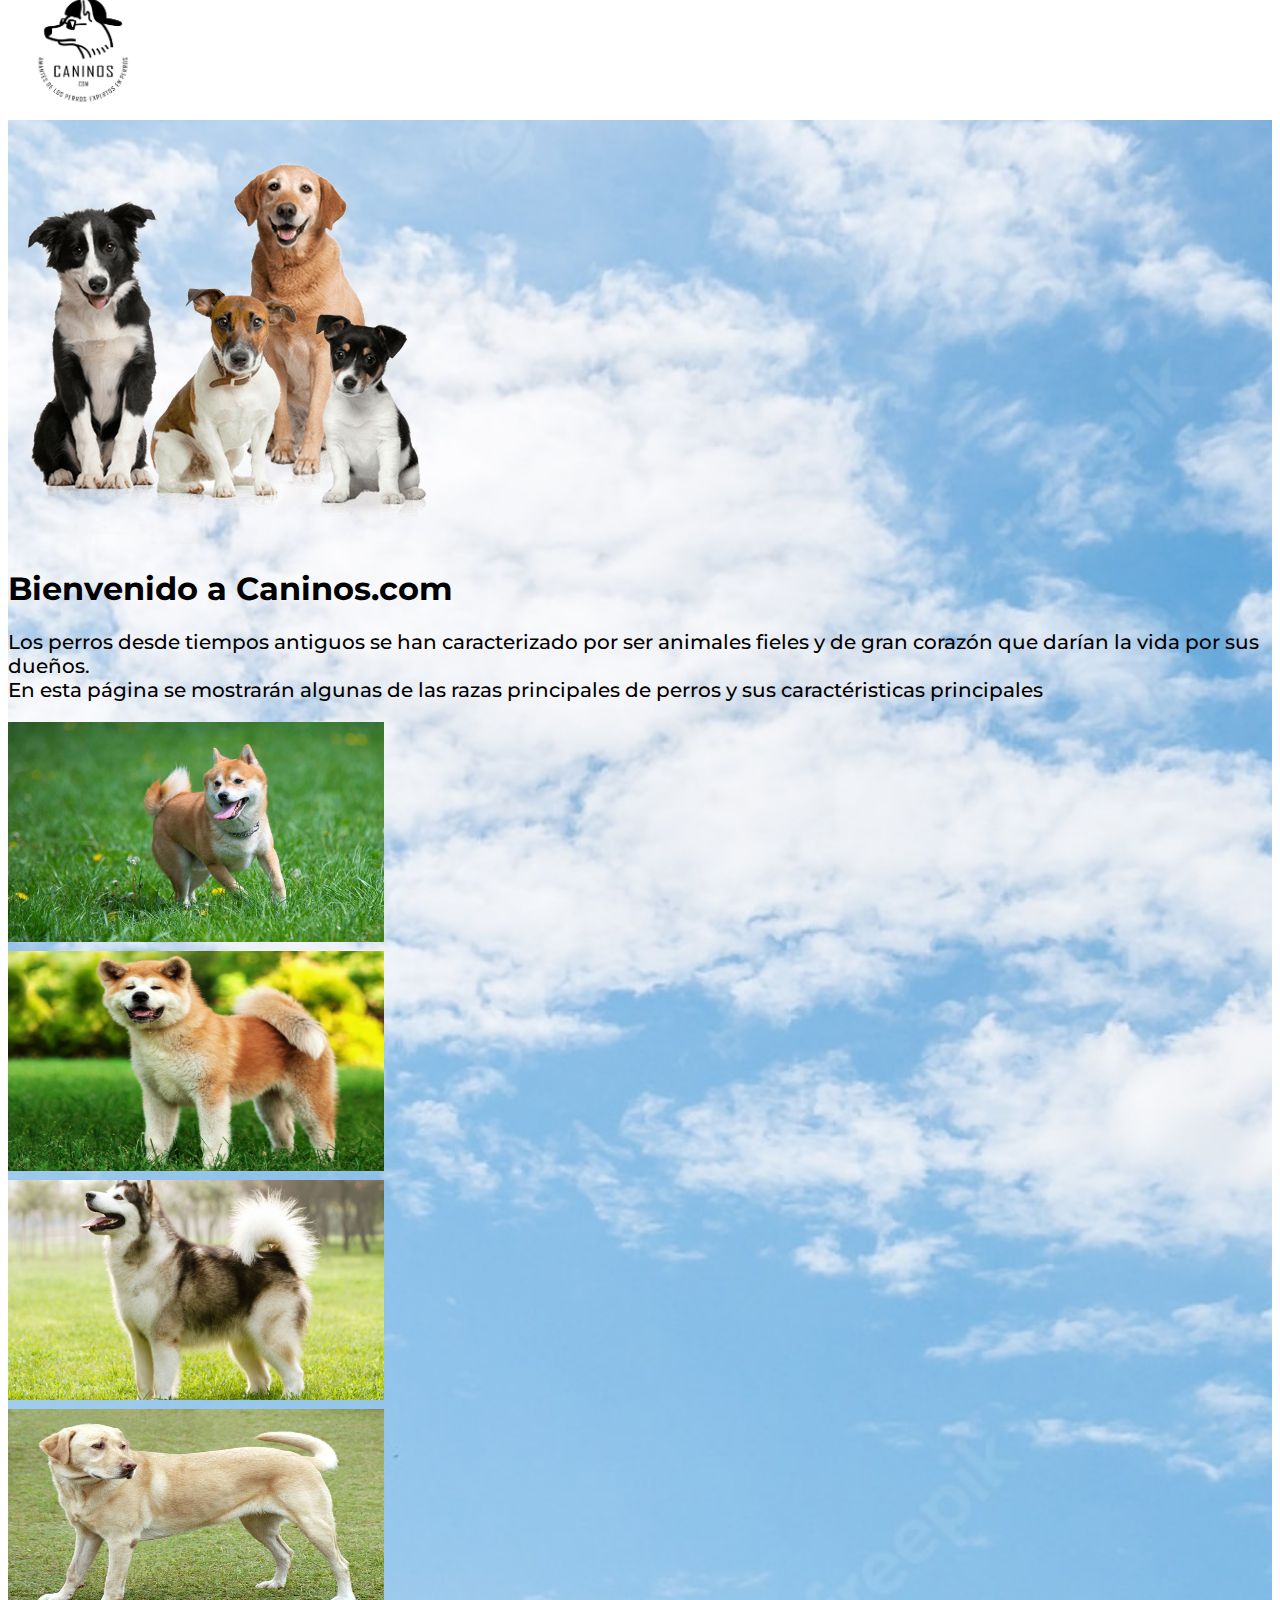
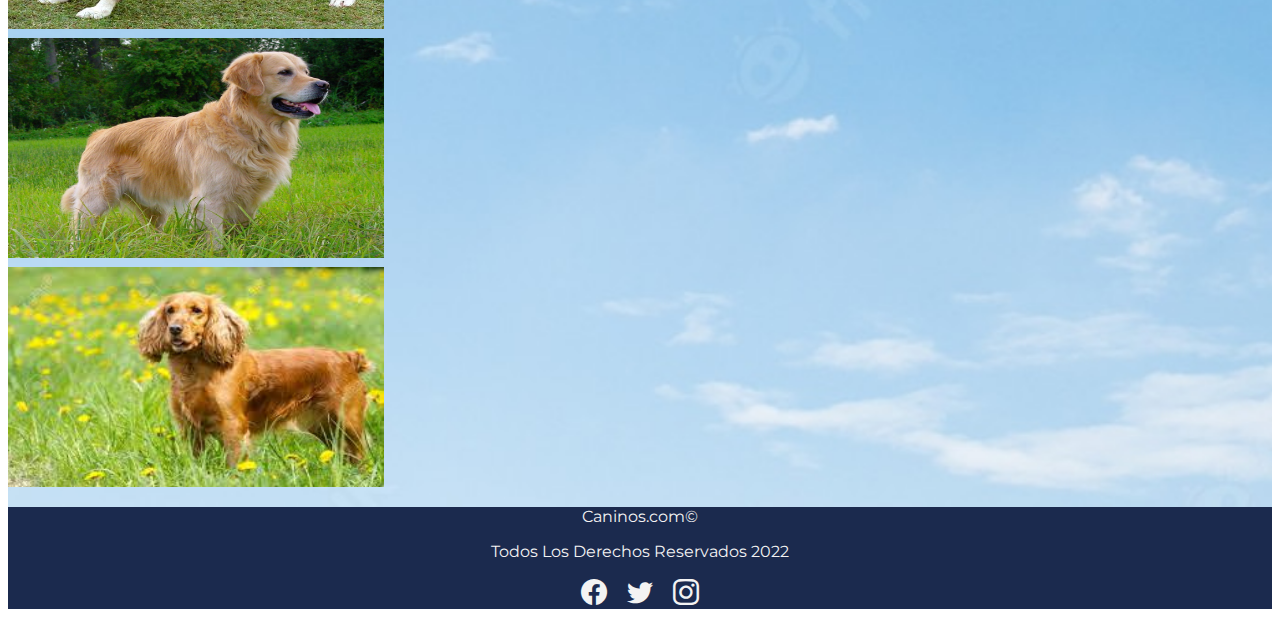
<file: index.html>
<!DOCTYPE html>
<html>
<head>
	<meta charset="utf-8">
	<meta name="viewport" content="width=device-width, initial-scale=1">
	<title>Caninos.com</title>
	<link href="https://cdn.jsdelivr.net/npm/bootstrap@5.2.0/dist/css/bootstrap.min.css" rel="stylesheet" integrity="sha384-gH2yIJqKdNHPEq0n4Mqa/HGKIhSkIHeL5AyhkYV8i59U5AR6csBvApHHNl/vI1Bx" crossorigin="anonymous">
	<link rel="stylesheet" href="https://cdn.jsdelivr.net/npm/bootstrap-icons@1.9.1/font/bootstrap-icons.css">
	<link rel="stylesheet" type="text/css" href="main.css">
</head>
<body>

	<!-- ################## NAVBAR RESPONSIVE BOOTSTRAP ######################### -->

	<nav class="navbar navbar-expand-lg bg-light" id="menu">
		<div class="container-fluid">
		  <a class="navbar-brand" href="index.html">
			<img class="logo" width="150" height="150" src="Assets/Header/logo_perro.png">
		  </a>
		  <button class="navbar-toggler" type="button" data-bs-toggle="collapse" data-bs-target="#navbarNavAltMarkup" aria-controls="navbarNavAltMarkup" aria-expanded="false" aria-label="Toggle navigation">
			<span class="navbar-toggler-icon"></span>
		  </button>
		  <div class="collapse navbar-collapse" id="navbarNavAltMarkup">
			<div class="navbar-nav">
			  <a class="nav-link active" aria-current="page" href="index.html" >INICIO</a>
			  <a class="nav-link" href="Screens/Razas/index.html">RAZAS</a>
			  <a class="nav-link" href="Screens/Salud/index.html">SALUD</a>
			  <a class="nav-link" href="Screens/Conocenos/index.html">CONOCENOS</a>  
			  <a class="nav-link" href="Screens/Contact/index.html">CONTACTENOS</a>  
			  <a class="nav-link" href="Screens/Creadores/index.html">CREADORES</a>  
			</div>
		  </div>
		</div>
	  </nav>
	
	<!-- ################## PRIMARY CONTENT RESPONSIVE BOOTSTRAP ######################### -->
	<div  id="background"> 
		<section>
			<div class= "text-center" >
				<img class="img-fluid" id="img-header" src="Assets/Header/Header_Pager.png">
			</div>
			<div class="w-75 m-auto text-center" id="presentation">
				<h1>Bienvenido a Caninos.com</h1>
				<p >
					Los perros desde tiempos antiguos se han caracterizado por ser animales fieles y de gran corazón que darían la vida por sus dueños. <br>En esta página se mostrarán algunas de las razas principales de perros y sus caractéristicas principales<br/>
				</p>
			</div>
		</section>
		<!-- #############GRID BOOTSTRAP#################### -->
		<div class="container text-center mt-5">
		  <div class="row">
		    <div class="col m-0 p-0" id="razas" >
		    	<a class="navbar-brand" href="./Screens/Razas/index.html"> 
					<img  width="250" height="160" src="Assets/Razas/Shiba_inu.jpeg">
		    	</a>
		    </div>
		    <div class="col m-0 p-0" id="razas" >
		    	<a class="navbar-brand" href="./Screens/Razas/index.html"> 
					<img width="250" height="160" src="Assets/Razas/Akita_Inu.jpeg">
		    	</a>
		    </div>
		    <div class="col m-0 p-0" id="razas" >
		    	<a class="navbar-brand" href="./Screens/Razas/index.html"> 
 					<img width="250" height="160" src="Assets/Razas/Huski.jpeg">
		    	</a> 
		    </div>
		  </div>
		  <div class="row pb-5">
		    <div class="col m-0 p-0" id="razas" >
		    	<a class="navbar-brand" href="./Screens/Razas/index.html"> 
		    		<img width="250" height="160" src="Assets/Razas/Labrador.jpeg">
		    	</a>
		    </div>
		    <div class="col m-0 p-0" id="razas" >
		    	<a class="navbar-brand" href="./Screens/Razas/index.html"> 
		    		<img width="250" height="160" src="Assets/Razas/golden_retriever.jpeg">
		    	</a>
		    </div>
		    <div class="col m-0 p-0" id="razas" >
		    	<a class="navbar-brand" href="./Screens/Razas/index.html"> 
		    		<img width="250" height="160" src="Assets/Razas/Cocker Spaniel.jpg">
		    	</a>
		    </div>
		  </div>
		</div>

	<!-- #############FOOTER BOOTSTRAP#################### -->
	<footer class="w-100  align-items-center justify-content-center flex-wrap">
  <p class="fs-5 px-3  pt-3">Caninos.com&copy; </p>
  <p class="fs-5"> Todos Los Derechos Reservados 2022 </p>
  <div id="iconos" >
      <a href="https://www.facebook.com/"><i class="bi bi-facebook"></i></a>
      <a href="https://twitter.com/?lang=es"><i class="bi bi-twitter"></i></a>
      <a href="https://www.instagram.com/"><i class="bi bi-instagram"></i></a>  
  </div>
  
</footer>
	<!-- #############SCRIPT BOOTSTRAP#################### -->
	<script src="https://cdn.jsdelivr.net/npm/bootstrap@5.2.0/dist/js/bootstrap.bundle.min.js" integrity="sha384-A3rJD856KowSb7dwlZdYEkO39Gagi7vIsF0jrRAoQmDKKtQBHUuLZ9AsSv4jD4Xa" crossorigin="anonymous"></script>
</body>
</html>
</file>
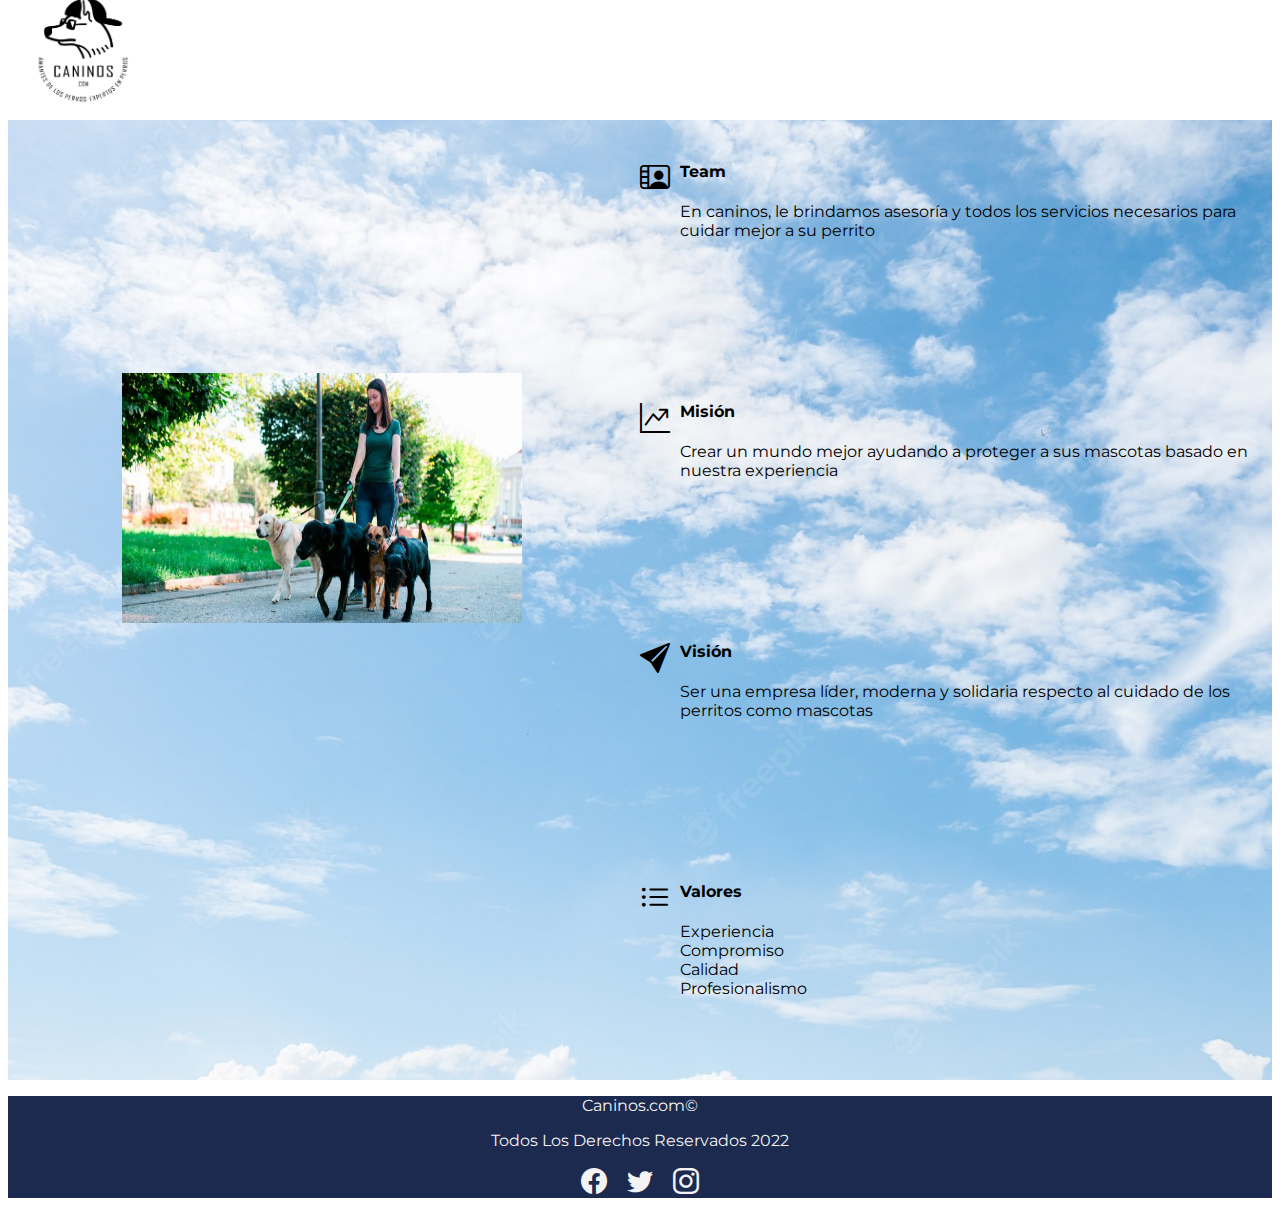
<file: Screens/Conocenos/index.html>
<!DOCTYPE html>
<html>
<head>
	<meta charset="utf-8">
	<meta name="viewport" content="width=device-width, initial-scale=1">
	<title>Caninos.com</title>
	<link href="https://cdn.jsdelivr.net/npm/bootstrap@5.2.0/dist/css/bootstrap.min.css" rel="stylesheet" integrity="sha384-gH2yIJqKdNHPEq0n4Mqa/HGKIhSkIHeL5AyhkYV8i59U5AR6csBvApHHNl/vI1Bx" crossorigin="anonymous">
	<link rel="stylesheet" href="https://cdn.jsdelivr.net/npm/bootstrap-icons@1.9.1/font/bootstrap-icons.css">
	<link rel="stylesheet" type="text/css" href="main.css">
</head>
<body>
	<!-- ################## NAVBAR RESPONSIVE BOOTSTRAP ######################### -->

	<nav class="navbar navbar-expand-lg bg-light" id="menu">
		<div class="container-fluid">
		  <a class="navbar-brand" href="../../index.html">
			<img class="logo" width="150" height="150" src="../../Assets/Header/logo_perro.png">
		  </a>
		  <button class="navbar-toggler" type="button" data-bs-toggle="collapse" data-bs-target="#navbarNavAltMarkup" aria-controls="navbarNavAltMarkup" aria-expanded="false" aria-label="Toggle navigation">
			<span class="navbar-toggler-icon"></span>
		  </button>
		  <div class="collapse navbar-collapse" id="navbarNavAltMarkup">
			<div class="navbar-nav">
			  <a class="nav-link active" aria-current="page" href="../../index.html" >INICIO</a>
			  <a class="nav-link" href="../Razas/index.html">RAZAS</a>
			  <a class="nav-link" href="../Salud/index.html">SALUD</a>
			  <a class="nav-link" href="../Conocenos/index.html">CONOCENOS</a>  
			  <a class="nav-link" href="../Contact/index.html">CONTACTENOS</a>  
              <a class="nav-link" href="../Creadores/index.html">CREADORES</a>  
			</div>
		  </div>
		</div>
	  </nav>
	
	<!-- ################## PRIMARY CONTENT RESPONSIVE BOOTSTRAP ######################### -->
	<div  id="background"> 
		<div id="container">

			<div id="imageContainer">
				<img src="../../Assets/Conocenos/cuidadorPerritos.jpg" id="image">
			</div>
			<div id="infoContainer">
				<section id="paragraph1">
					     <a href="#"><i class="bi bi-person-video2" id="icon"></i></a>
					     <h4 id="title">Team</h4>
					     <p id="subtitle">En caninos, le brindamos asesoría y todos los servicios necesarios para cuidar mejor a su perrito</p>
				</section>
				<section id="paragraph2">
										     <a href="#"><i class="bi bi-graph-up-arrow" id="icon"></i></a>
					     <h4 id="title">Misión</h4>
					     <p id="subtitle">Crear un mundo mejor ayudando a proteger a sus mascotas basado en nuestra experiencia</p>
				</section>
				<section id="paragraph3">
										     <a href="#"><i class="bi bi-send-fill" id="icon"></i></a>
					     <h4 id="title">Visión</h4>
					     <p id="subtitle">Ser una empresa líder, moderna y solidaria respecto al cuidado de los perritos como mascotas </p>
				</section>
				<section id="paragraph4">
										     <a href="#"><i class="bi bi-list-ul" id="icon"></i></a>
					     <h4 id="title">Valores</h4>
					     <p id="subtitle">Experiencia
					     </br>
					     Compromiso
					     </br>
					     Calidad
					     </br>
					     Profesionalismo
					     </br>
					     </p>
				</section>
			</div>
		</div>
	</div>

	<!-- #############FOOTER BOOTSTRAP#################### -->
	<footer class="w-100  align-items-center justify-content-center flex-wrap">
  <p class="fs-5 px-3  pt-3">Caninos.com&copy; </p>
  <p class="fs-5"> Todos Los Derechos Reservados 2022 </p>
  <div id="iconos" >
      <a href="https://www.facebook.com/"><i class="bi bi-facebook"></i></a>
      <a href="https://twitter.com/?lang=es"><i class="bi bi-twitter"></i></a>
      <a href="https://www.instagram.com/"><i class="bi bi-instagram"></i></a>  
  </div>
  
</footer>
	<!-- #############SCRIPT BOOTSTRAP#################### -->
	<script src="https://cdn.jsdelivr.net/npm/bootstrap@5.2.0/dist/js/bootstrap.bundle.min.js" integrity="sha384-A3rJD856KowSb7dwlZdYEkO39Gagi7vIsF0jrRAoQmDKKtQBHUuLZ9AsSv4jD4Xa" crossorigin="anonymous"></script>
</body>
</html>
</file>
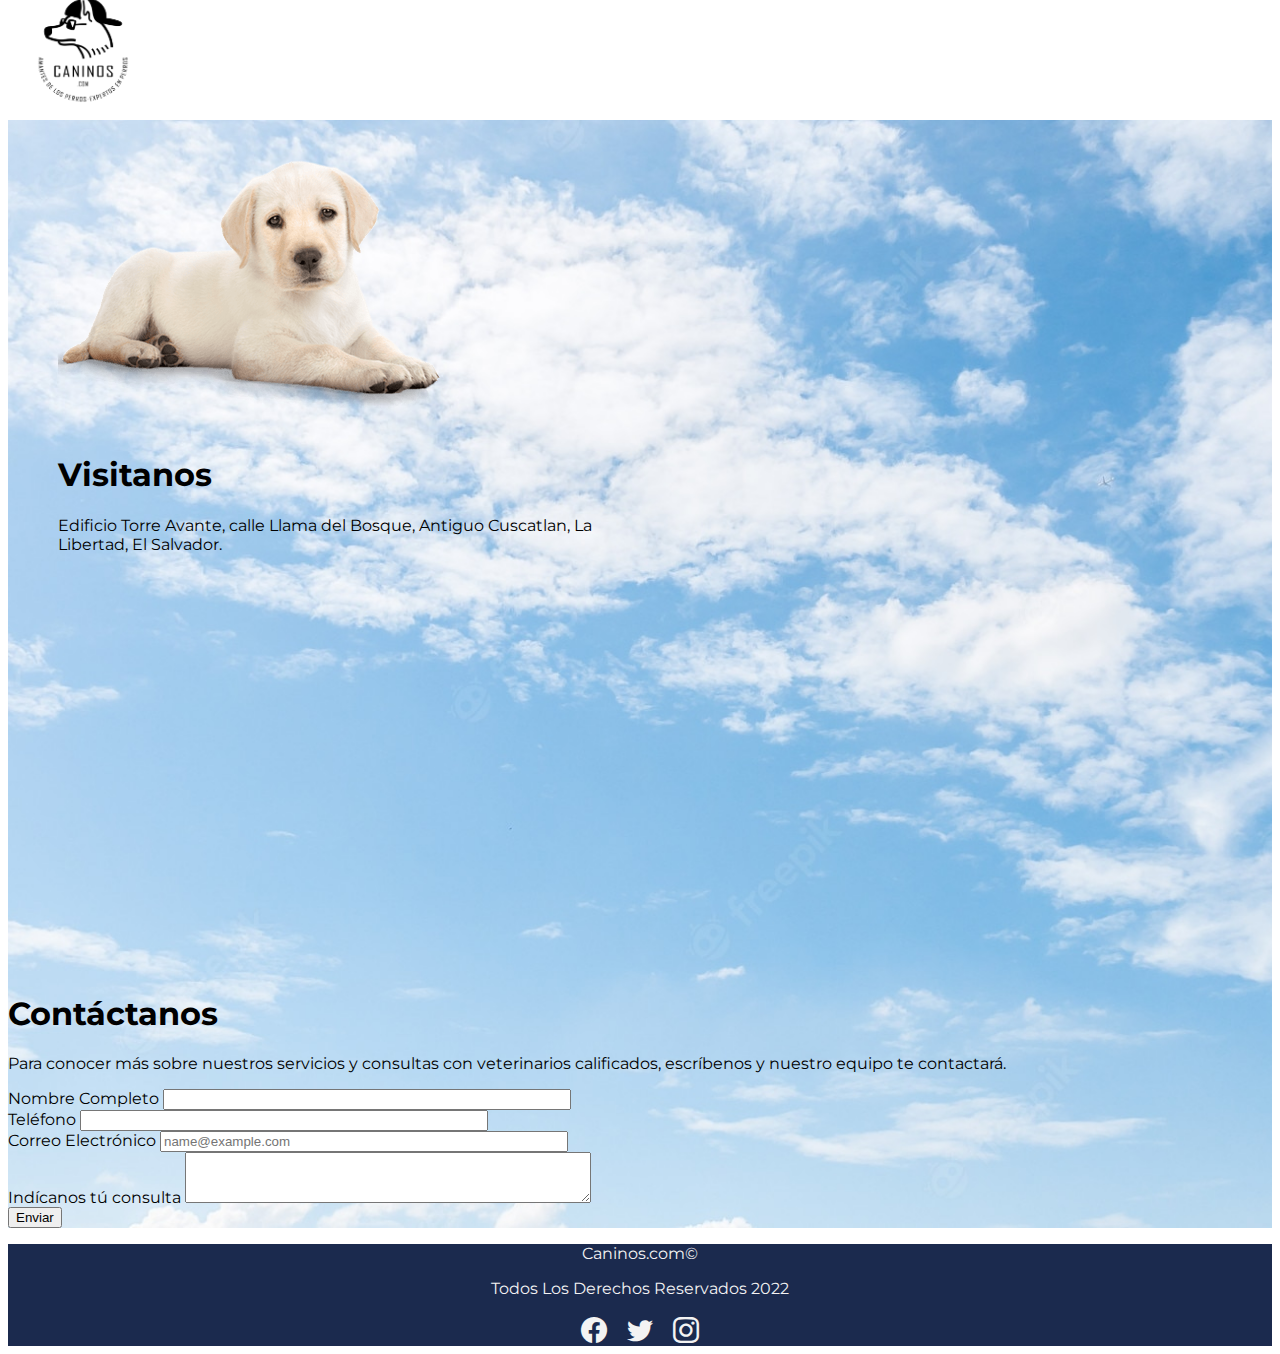
<file: Screens/Contact/index.html>
<!DOCTYPE html>
<html>
<head>
	<meta charset="utf-8">
	<meta name="viewport" content="width=device-width, initial-scale=1">
	<title>Caninos.com</title>
	<link href="https://cdn.jsdelivr.net/npm/bootstrap@5.2.0/dist/css/bootstrap.min.css" rel="stylesheet" integrity="sha384-gH2yIJqKdNHPEq0n4Mqa/HGKIhSkIHeL5AyhkYV8i59U5AR6csBvApHHNl/vI1Bx" crossorigin="anonymous">
	<link rel="stylesheet" href="https://cdn.jsdelivr.net/npm/bootstrap-icons@1.9.1/font/bootstrap-icons.css">
	<link rel="stylesheet" type="text/css" href="main.css">
</head>
<body>
	<!-- ################## NAVBAR RESPONSIVE BOOTSTRAP ######################### -->


	<nav class="navbar navbar-expand-lg bg-light" id="menu">
		<div class="container-fluid">
		  <a class="navbar-brand" href="../../index.html">
			<img class="logo" width="150" height="150" src="../../Assets/Header/logo_perro.png">
		  </a>
		  <button class="navbar-toggler" type="button" data-bs-toggle="collapse" data-bs-target="#navbarNavAltMarkup" aria-controls="navbarNavAltMarkup" aria-expanded="false" aria-label="Toggle navigation">
			<span class="navbar-toggler-icon"></span>
		  </button>
		  <div class="collapse navbar-collapse" id="navbarNavAltMarkup">
			<div class="navbar-nav">
			  <a class="nav-link active" aria-current="page" href="../../index.html" >INICIO</a>
			  <a class="nav-link" href="../Razas/index.html">RAZAS</a>
			  <a class="nav-link" href="../Salud/index.html">SALUD</a>
			  <a class="nav-link" href="../Conocenos/index.html">CONOCENOS</a>  
			  <a class="nav-link" href="../Contact/index.html">CONTACTENOS</a> 
			  <a class="nav-link" href="../Creadores/index.html">CREADORES</a>   
			</div>
		  </div>
		</div>
	  </nav>
	
	<!-- ################## PRIMARY CONTENT RESPONSIVE BOOTSTRAP ######################### -->
	
	<div  id="background"> 
		<div class="d-flex" id="divForm">

	<!-- #############CONTACT INFORMATION#################### -->
	<div class="text-center" id="container">
		<div class="flex-shrink-0">
			<img src="../../Assets/Razas/Header.png" class="img-fluid" id="img-header">
		</div>
		<div class="flex-grow-1 ms-3" id="presentation">
			<h1>Visitanos</h1>
			<p>
				Edificio Torre Avante, calle Llama del Bosque, Antiguo Cuscatlan, La Libertad, El Salvador.
			</p>
			<div class="mapouter">
				<div class="gmap_canvas">
					<iframe width="400" height="300" id="gmap_canvas" src="https://maps.google.com/maps?q=Edificio%20Avante&t=&z=13&ie=UTF8&iwloc=&output=embed" frameborder="0" scrolling="no" marginheight="0" marginwidth="0">
					</iframe>
				</div>
			</div>	
		</div>
	</div>


	


	<!-- #############FORM CONTROL#################### -->
		<form class="container-fluid container-lg" id="form" >
			<h1>Contáctanos</h1>
			<p>
				Para conocer más sobre nuestros servicios y consultas con veterinarios calificados, escríbenos y nuestro equipo te contactará.
			</p>
			<div class="mb-3">
	 			  <label for="exampleFormControlInput1" class="form-label">Nombre Completo</label>
	  			<input type="text" class="form-control" minlength="3" maxlength="40" id="exampleFormControlInput1" required>
	    	</div>
	    		<div class="mb-3">
	 			  <label for="exampleFormControlInput1" class="form-label">Teléfono</label>
	  			<input type="number" minlength="8" maxlength="8"  class="form-control" id="exampleFormControlInput1" required>
	    	</div>
				<div class="mb-3">
	 			  <label for="exampleFormControlInput1" class="form-label">Correo Electrónico</label>
	  			<input type="email" class="form-control" required id="exampleFormControlInput1" placeholder="name@example.com">
	    	</div>
				<div class="mb-3">
	  			<label for="exampleFormControlTextarea1" class="form-label">Indícanos tú consulta</label>
	  			<textarea maxlength="140"  class="form-control" required id="exampleFormControlInput1" rows="3"></textarea>
				</div>
				<button type="button" class="btn btn-outline-success">Enviar</button>
			</form>

		</div>
	</div>

	<!-- #############FOOTER BOOTSTRAP#################### -->
	<footer class="w-100  align-items-center justify-content-center flex-wrap">
  <p class="fs-5 px-3  pt-3">Caninos.com&copy; </p>
  <p class="fs-5"> Todos Los Derechos Reservados 2022 </p>
  <div id="iconos" >
      <a href="https://www.facebook.com/"><i class="bi bi-facebook"></i></a>
      <a href="https://twitter.com/?lang=es"><i class="bi bi-twitter"></i></a>
      <a href="https://www.instagram.com/"><i class="bi bi-instagram"></i></a>  
  </div>
  
</footer>
	<!-- #############SCRIPT BOOTSTRAP#################### -->
	<script src="https://cdn.jsdelivr.net/npm/bootstrap@5.2.0/dist/js/bootstrap.bundle.min.js" integrity="sha384-A3rJD856KowSb7dwlZdYEkO39Gagi7vIsF0jrRAoQmDKKtQBHUuLZ9AsSv4jD4Xa" crossorigin="anonymous"></script>
</body>
</html>
</file>
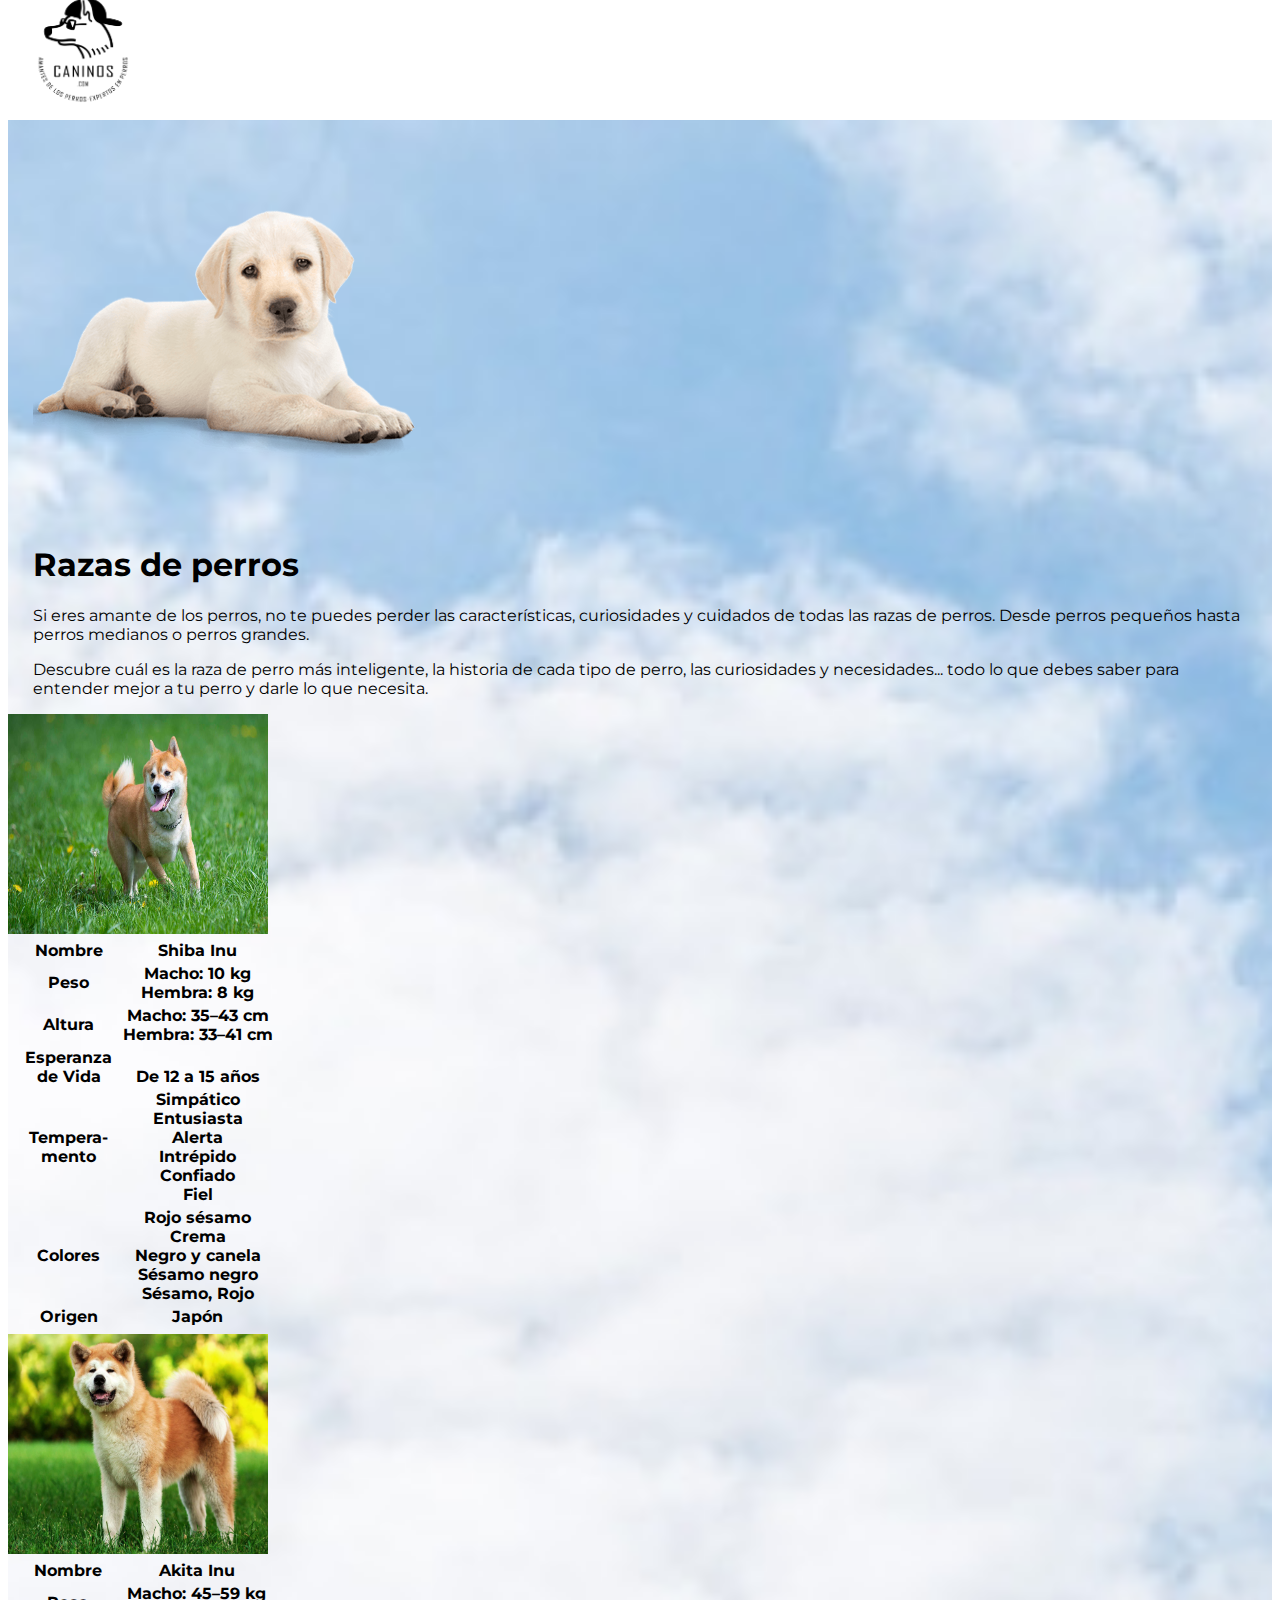
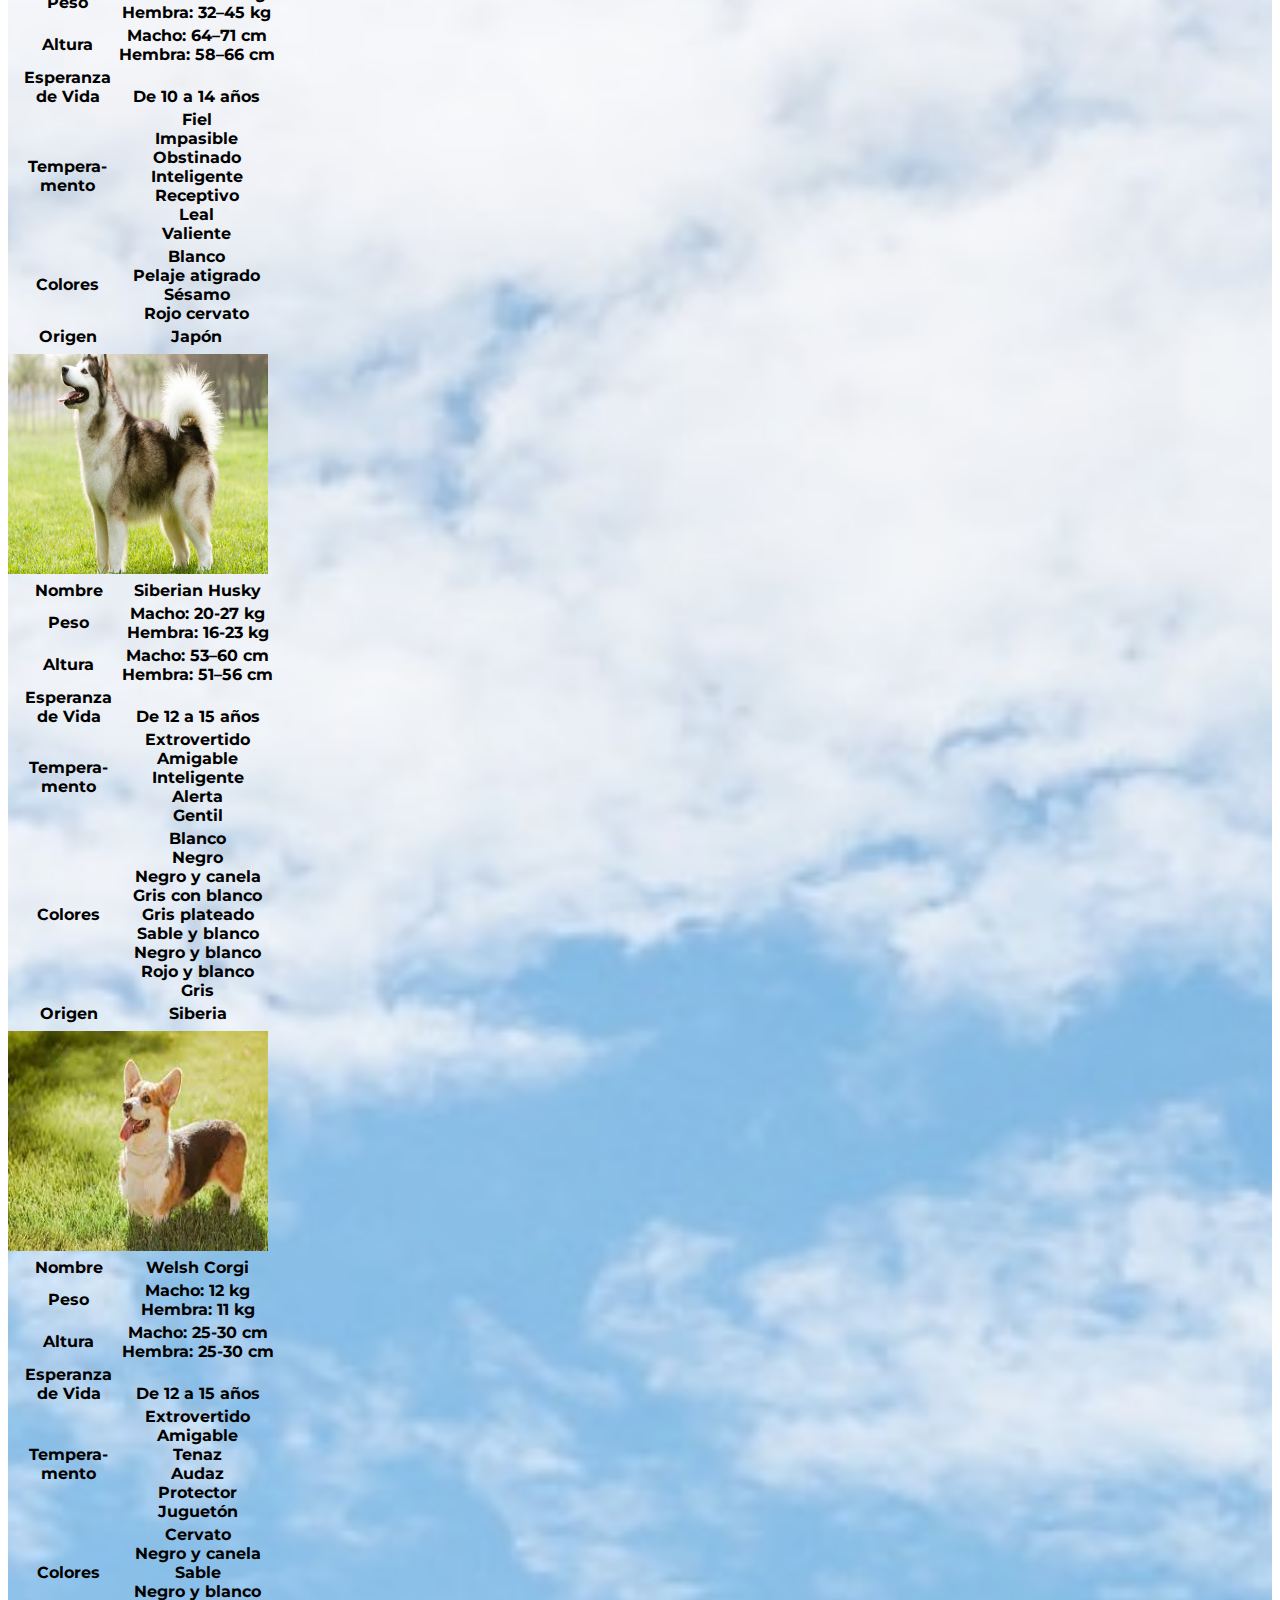
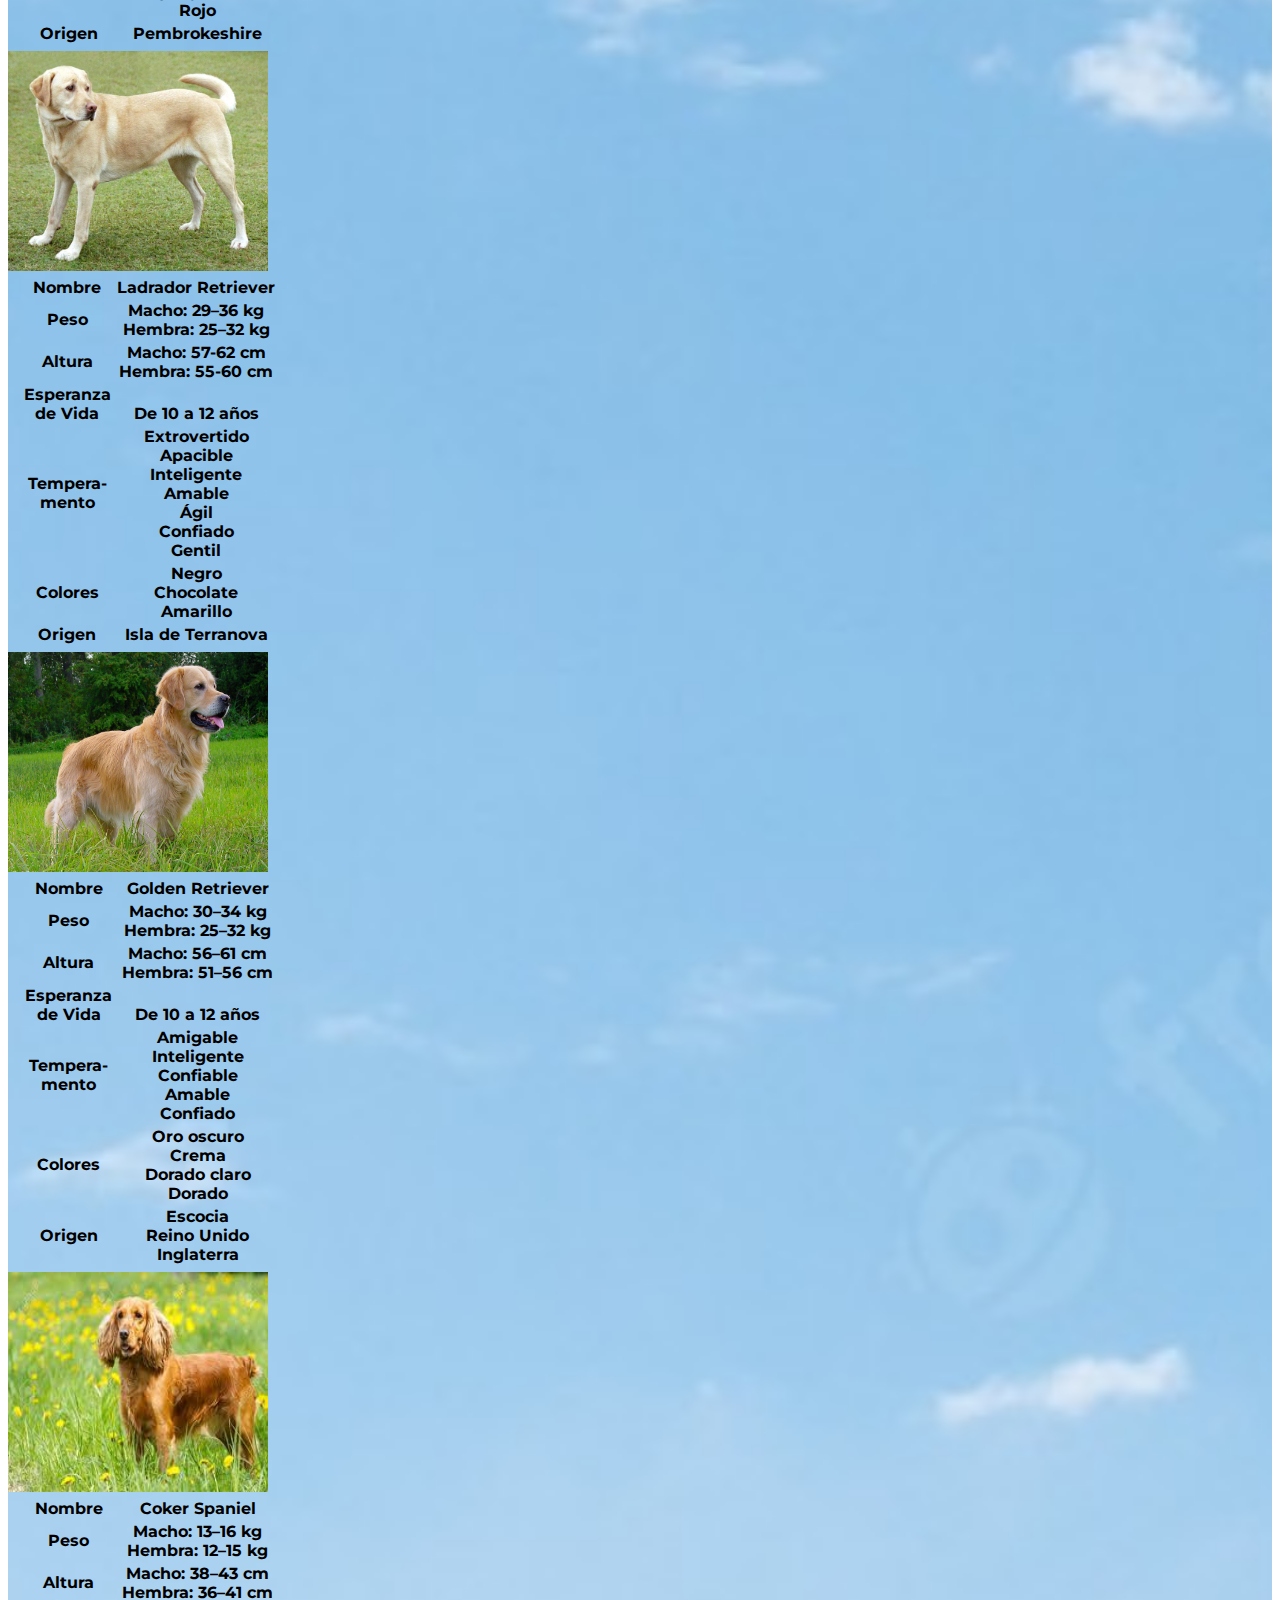
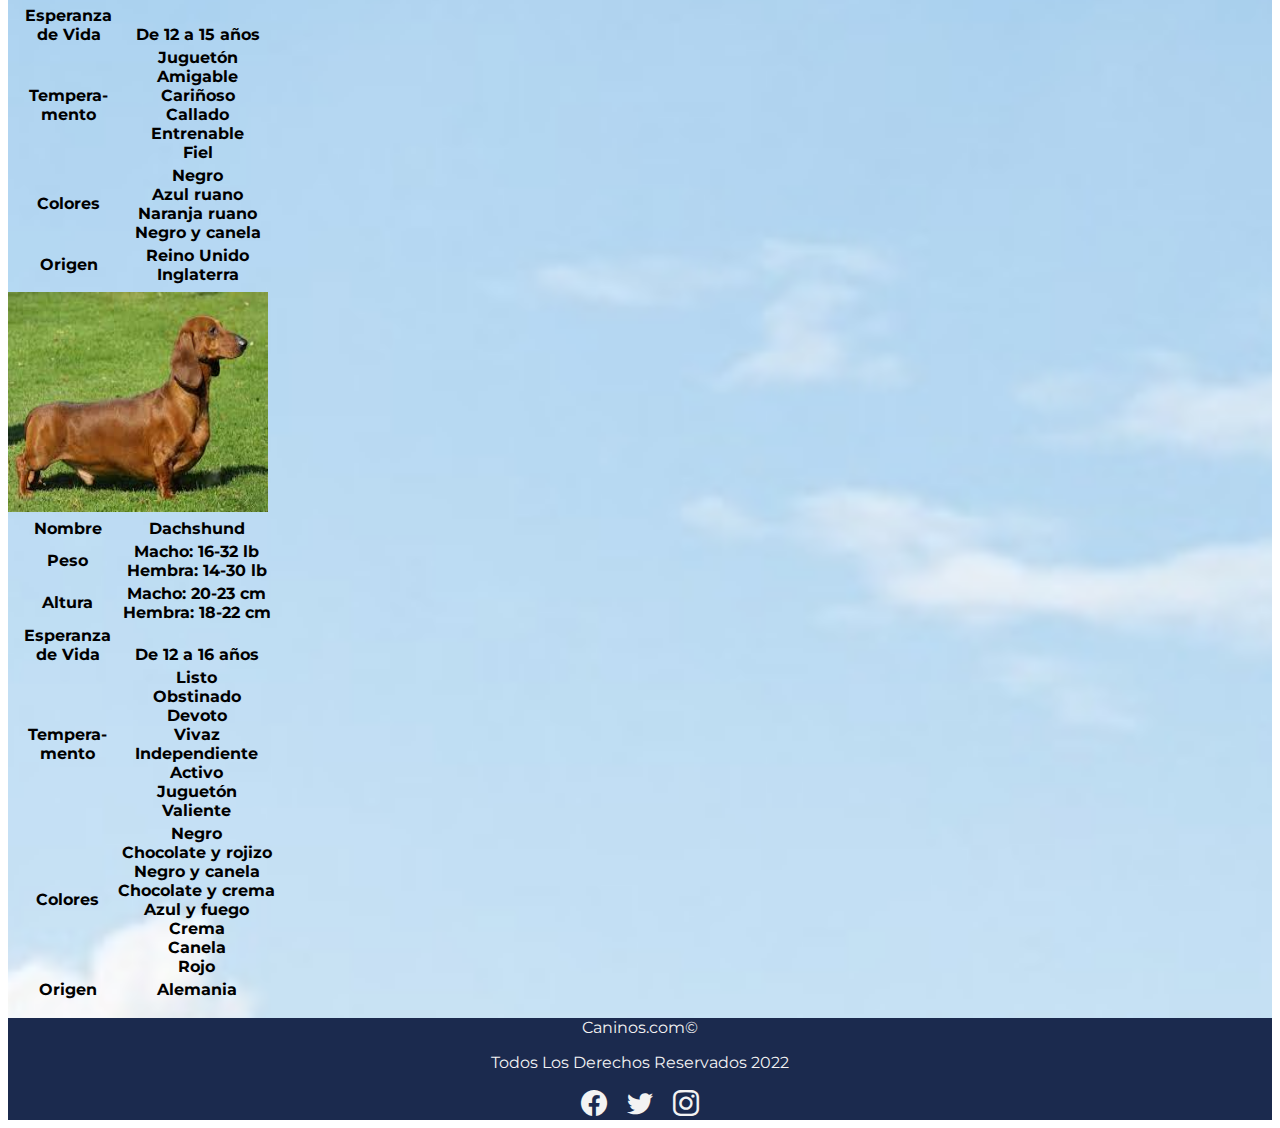
<file: Screens/Razas/index.html>
<!DOCTYPE html>
<html>
<head>
	<meta charset="utf-8">
	<meta name="viewport" content="width=device-width, initial-scale=1">
	<title>Caninos.com</title>
	<link href="https://cdn.jsdelivr.net/npm/bootstrap@5.2.0/dist/css/bootstrap.min.css" rel="stylesheet" integrity="sha384-gH2yIJqKdNHPEq0n4Mqa/HGKIhSkIHeL5AyhkYV8i59U5AR6csBvApHHNl/vI1Bx" crossorigin="anonymous">
	<link rel="stylesheet" href="https://cdn.jsdelivr.net/npm/bootstrap-icons@1.9.1/font/bootstrap-icons.css">
	<link rel="stylesheet" type="text/css" href="main.css">
</head>
<body>
	<!-- ################## NAVBAR RESPONSIVE BOOTSTRAP ######################### -->


	<nav class="navbar navbar-expand-lg bg-light" id="menu">
		<div class="container-fluid">
		  <a class="navbar-brand" href="../../index.html">
			<img class="logo" width="150" height="150" src="../../Assets/Header/logo_perro.png">
		  </a>
		  <button class="navbar-toggler" type="button" data-bs-toggle="collapse" data-bs-target="#navbarNavAltMarkup" aria-controls="navbarNavAltMarkup" aria-expanded="false" aria-label="Toggle navigation">
			<span class="navbar-toggler-icon"></span>
		  </button>
		  <div class="collapse navbar-collapse" id="navbarNavAltMarkup">
			<div class="navbar-nav">
			  <a class="nav-link active" aria-current="page" href="../../index.html" >INICIO</a>
			  <a class="nav-link" href="../Razas/index.html">RAZAS</a>
			  <a class="nav-link" href="../Salud/index.html">SALUD</a>
			  <a class="nav-link" href="../Conocenos/index.html">CONOCENOS</a>  
			  <a class="nav-link" href="../Contact/index.html">CONTACTENOS</a>  
			  <a class="nav-link" href="../Creadores/index.html">CREADORES</a>  
			</div>
		  </div>
		</div>
	  </nav>
	
	<!-- ################## PRIMARY CONTENT RESPONSIVE BOOTSTRAP ######################### -->
	<div  id="background"> 
		<div class="d-flex align-items-center" id="container">
  	<div class="flex-shrink-0">
    	<img class="img-fluid" id="img-header" src="../../Assets/Razas/Header.png">
 	 </div>
  	<div class="flex-grow-1 ms-3 text-center" id="presentation">
  		<h1>Razas de perros</h1>
  		<p>
  			Si eres amante de los perros, no te puedes perder las características, curiosidades y cuidados de todas las razas de perros. Desde perros pequeños hasta perros medianos o perros grandes. 
			</p>
			<p>
				Descubre cuál es la raza de perro más inteligente, la historia de cada tipo de perro, las curiosidades y necesidades... todo lo que debes saber para entender mejor a tu perro y darle lo que necesita.
  		</p>
  	</div>
	</div>
		<!-- #############GRID BOOTSTRAP#################### -->
		<div class="container text-center" id="containerRazas">
		  <div class="row pb-5" id="contRazas" id="contRazas">
		    <div class="col m-0 p-0" id="razas" >
		    	<a class="navbar-brand" href="index.html"> 
					<img  width="250" height="160" src="../../Assets/Razas/Shiba_inu.jpeg">
		    	</a>
		    	<table class="table table-striped table-bordered" id="table"> 
		    		<thead>
		    			<tr class="table-primary">
		    				<th scope="col">Nombre</th>
		    				<th scope="col">Shiba Inu</th>
		    			</tr>
		    			<tr class="table-secondary">
		    				<th scope="col">Peso</th>
		    				<th scope="col">Macho: 10 kg<br> Hembra: 8 kg</th>
		    			</tr>
		    		</thead>
		    		<tbody>
		    			<tr class="table-light">
		    				<th scope="col">Altura</th>
		    				<th scope="col">Macho: 35–43 cm<br> Hembra: 33–41 cm</th>
		    			</tr>
		    			<tr class="table-secondary">
		    				<th scope="col">Esperanza <br>de Vida</th>
		    				<th scope="col"><br>De 12 a 15 años</th>
		    			</tr>
		    			<tr class="table-light">
		    				<th scope="col">Tempera-<br>mento</th>
		    				<th scope="col">Simpático<br> Entusiasta<br> Alerta<br> Intrépido<br> Confiado<br> Fiel</th>
		    			</tr>
		    			<tr class="table-secondary">
		    				<th scope="col">Colores</th>
		    				<th scope="col">Rojo sésamo<br> Crema<br> Negro y canela<br> Sésamo negro<br> Sésamo, Rojo</th>
		    			</tr>
		    			<tr class="table-secondary">
		    				<th scope="col">Origen</th>
		    				<th scope="col">Japón</th>
		    			</tr>
		    		</tbody>
		    	</table>    			
		    </div>
		    <div class="col m-0 p-0" id="razas" >
		    	<a class="navbar-brand" href="index.html"> 
					<img width="250" height="160" src="../../Assets/Razas/Akita_Inu.jpeg">
		    	</a>
		    			    	<table class="table table-striped table-bordered" id="table"> 
		    		<thead>
		    			<tr class="table-primary">
		    				<th scope="col">Nombre</th>
		    				<th scope="col">Akita Inu</th>
		    			</tr>
		    			<tr class="table-secondary">
		    				<th scope="col">Peso</th>
		    				<th scope="col">Macho: 45–59 kg<br> Hembra: 32–45 kg</th>
		    			</tr>
		    		</thead>
		    		<tbody>
		    			<tr class="table-light">
		    				<th scope="col">Altura</th>
		    				<th scope="col">Macho: 64–71 cm<br> Hembra: 58–66 cm</th>
		    			</tr>
		    			<tr class="table-secondary">
		    				<th scope="col">Esperanza <br>de Vida</th>
		    				<th scope="col"><br>De 10 a 14 años</th>
		    			</tr>
		    			<tr class="table-light">
		    				<th scope="col">Tempera-<br>mento</th>
		    				<th scope="col">Fiel<br> Impasible<br> Obstinado<br> Inteligente<br> Receptivo<br> Leal<br> Valiente</th>
		    			</tr>
		    			<tr class="table-secondary">
		    				<th scope="col">Colores</th>
		    				<th scope="col">Blanco<br> Pelaje atigrado<br> Sésamo<br> Rojo cervato</th>
		    			</tr>
		    			<tr class="table-secondary">
		    				<th scope="col">Origen</th>
		    				<th scope="col">Japón</th>
		    			</tr>
		    		</tbody>
		    	</table> 
		    </div>
		    <div class="col m-0 p-0" id="razas" >
		    	<a class="navbar-brand" href="index.html"> 
 					<img width="250" height="160" src="../../Assets/Razas/Huski.jpeg">
		    	</a>
		    			    	<table class="table table-striped table-bordered" id="table"> 
		    		<thead>
		    			<tr class="table-primary">
		    				<th scope="col">Nombre</th>
		    				<th scope="col">Siberian Husky</th>
		    			</tr>
		    			<tr class="table-secondary">
		    				<th scope="col">Peso</th>
		    				<th scope="col">Macho: 20-27 kg<br> Hembra: 16-23 kg</th>
		    			</tr>
		    		</thead>
		    		<tbody>
		    			<tr class="table-light">
		    				<th scope="col">Altura</th>
		    				<th scope="col">Macho: 53–60 cm<br> Hembra: 51–56 cm</th>
		    			</tr>
		    			<tr class="table-secondary">
		    				<th scope="col">Esperanza <br>de Vida</th>
		    				<th scope="col"><br>De 12 a 15 años</th>
		    			</tr>
		    			<tr class="table-light">
		    				<th scope="col">Tempera-<br>mento</th>
		    				<th scope="col">Extrovertido<br> Amigable<br> Inteligente<br> Alerta<br> Gentil</th>
		    			</tr>
		    			<tr class="table-secondary">
		    				<th scope="col">Colores</th>
		    				<th scope="col">Blanco<br> Negro<br> Negro y canela<br> Gris con blanco<br> Gris plateado<br> Sable y blanco<br> Negro y blanco<br> Rojo y blanco<br> Gris</th>
		    			</tr>
		    			<tr class="table-secondary">
		    				<th scope="col">Origen</th>
		    				<th scope="col">Siberia</th>
		    			</tr>
		    		</tbody>
		    	</table>  
		    </div>
		    <div class="col m-0 p-0" id="razas" >
		    	<a class="navbar-brand" href="index.html"> 
 					<img width="250" height="160" src="../../Assets/Razas/Corgi.jpg">
		    	</a>
		    			    	<table class="table table-striped table-bordered" id="table"> 
		    		<thead>
		    			<tr class="table-primary">
		    				<th scope="col">Nombre</th>
		    				<th scope="col">Welsh Corgi</th>
		    			</tr>
		    			<tr class="table-secondary">
		    				<th scope="col">Peso</th>
		    				<th scope="col">Macho: 12 kg<br> Hembra: 11 kg</th>
		    			</tr>
		    		</thead>
		    		<tbody>
		    			<tr class="table-light">
		    				<th scope="col">Altura</th>
		    				<th scope="col">Macho: 25-30 cm<br> Hembra: 25-30 cm</th>
		    			</tr>
		    			<tr class="table-secondary">
		    				<th scope="col">Esperanza <br>de Vida</th>
		    				<th scope="col"><br>De 12 a 15 años</th>
		    			</tr>
		    			<tr class="table-light">
		    				<th scope="col">Tempera-<br>mento</th>
		    				<th scope="col">Extrovertido<br> Amigable<br> Tenaz<br> Audaz<br> Protector<br> Juguetón</th>
		    			</tr>
		    			<tr class="table-secondary">
		    				<th scope="col">Colores</th>
		    				<th scope="col">Cervato<br> Negro y canela<br> Sable<br> Negro y blanco<br> Rojo</th>
		    			</tr>
		    			<tr class="table-secondary">
		    				<th scope="col">Origen</th>
		    				<th scope="col">Pembrokeshire</th>
		    			</tr>
		    		</tbody>
		    	</table>  
		    </div>
		  </div>
		  <div class="row pb-5" id="contRazas">
		    <div class="col m-0 p-0" id="razas" >
		    	<a class="navbar-brand" href="index.html"> 
		    		<img width="250" height="160" src="../../Assets/Razas/Labrador.jpeg">
		    	</a>
		    			    	<table class="table table-striped table-bordered" id="table"> 
		    		<thead>
		    			<tr class="table-primary">
		    				<th scope="col">Nombre</th>
		    				<th scope="col">Ladrador Retriever</th>
		    			</tr>
		    			<tr class="table-secondary">
		    				<th scope="col">Peso</th>
		    				<th scope="col">Macho: 29–36 kg<br> Hembra: 25–32 kg</th>
		    			</tr>
		    		</thead>
		    		<tbody>
		    			<tr class="table-light">
		    				<th scope="col">Altura</th>
		    				<th scope="col">Macho: 57-62 cm<br> Hembra: 55-60 cm</th>
		    			</tr>
		    			<tr class="table-secondary">
		    				<th scope="col">Esperanza <br>de Vida</th>
		    				<th scope="col"><br>De 10 a 12 años</th>
		    			</tr>
		    			<tr class="table-light">
		    				<th scope="col">Tempera-<br>mento</th>
		    				<th scope="col">Extrovertido<br> Apacible<br> Inteligente<br> Amable<br> Ágil<br> Confiado<br> Gentil</th>
		    			</tr>
		    			<tr class="table-secondary">
		    				<th scope="col">Colores</th>
		    				<th scope="col">Negro<br> Chocolate<br> Amarillo<br></th>
		    			</tr>
		    			<tr class="table-secondary">
		    				<th scope="col">Origen</th>
		    				<th scope="col">Isla de Terranova</th>
		    			</tr>
		    		</tbody>
		    	</table> 
		    </div>
		    <div class="col m-0 p-0" id="razas" >
		    	<a class="navbar-brand" href="index.html"> 
		    		<img width="250" height="160" src="../../Assets/Razas/golden_retriever.jpeg">
		    	</a>
		    			    	<table class="table table-striped table-bordered" id="table"> 
		    		<thead>
		    			<tr class="table-primary">
		    				<th scope="col">Nombre</th>
		    				<th scope="col">Golden Retriever</th>
		    			</tr>
		    			<tr class="table-secondary">
		    				<th scope="col">Peso</th>
		    				<th scope="col">Macho: 30–34 kg<br> Hembra: 25–32 kg</th>
		    			</tr>
		    		</thead>
		    		<tbody>
		    			<tr class="table-light">
		    				<th scope="col">Altura</th>
		    				<th scope="col">Macho: 56–61 cm<br> Hembra: 51–56 cm</th>
		    			</tr>
		    			<tr class="table-secondary">
		    				<th scope="col">Esperanza <br>de Vida</th>
		    				<th scope="col"><br>De 10 a 12 años</th>
		    			</tr>
		    			<tr class="table-light">
		    				<th scope="col">Tempera-<br>mento</th>
		    				<th scope="col">Amigable<br> Inteligente<br> Confiable<br> Amable<br> Confiado</th>
		    			</tr>
		    			<tr class="table-secondary">
		    				<th scope="col">Colores</th>
		    				<th scope="col">Oro oscuro<br> Crema<br> Dorado claro<br> Dorado</th>
		    			</tr>
		    			<tr class="table-secondary">
		    				<th scope="col">Origen</th>
		    				<th scope="col">Escocia<br> Reino Unido<br> Inglaterra</th>
		    			</tr>
		    		</tbody>
		    	</table> 
		    </div>
		    <div class="col m-0 p-0" id="razas" >
		    	<a class="navbar-brand" href="index.html"> 
		    		<img width="250" height="160" src="../../Assets/Razas/Cocker Spaniel.jpg">
		    	</a>
		    			    	<table class="table table-striped table-bordered" id="table"> 
		    		<thead>
		    			<tr class="table-primary">
		    				<th scope="col">Nombre</th>
		    				<th scope="col">Coker Spaniel</th>
		    			</tr>
		    			<tr class="table-secondary">
		    				<th scope="col">Peso</th>
		    				<th scope="col">Macho: 13–16 kg<br> Hembra: 12–15 kg</th>
		    			</tr>
		    		</thead>
		    		<tbody>
		    			<tr class="table-light">
		    				<th scope="col">Altura</th>
		    				<th scope="col">Macho: 38–43 cm<br> Hembra: 36–41 cm</th>
		    			</tr>
		    			<tr class="table-secondary">
		    				<th scope="col">Esperanza <br>de Vida</th>
		    				<th scope="col"><br>De 12 a 15 años</th>
		    			</tr>
		    			<tr class="table-light">
		    				<th scope="col">Tempera-<br>mento</th>
		    				<th scope="col">Juguetón<br> Amigable<br> Cariñoso<br> Callado<br> Entrenable<br> Fiel</th>
		    			</tr>
		    			<tr class="table-secondary">
		    				<th scope="col">Colores</th>
		    				<th scope="col">Negro<br> Azul ruano<br> Naranja ruano<br> Negro y canela</th>
		    			</tr>
		    			<tr class="table-secondary">
		    				<th scope="col">Origen</th>
		    				<th scope="col">Reino Unido<br> Inglaterra</th>
		    			</tr>
		    		</tbody>
		    	</table> 
		    </div>
		    <div class="col m-0 p-0" id="razas" >
		    	<a class="navbar-brand" href="index.html"> 
 					<img width="250" height="160" src="../../Assets/Razas/Salchicha.jpg">
		    	</a> 
		    			    	<table class="table table-striped table-bordered" id="table"> 
		    		<thead>
		    			<tr class="table-primary">
		    				<th scope="col">Nombre</th>
		    				<th scope="col">Dachshund</th>
		    			</tr>
		    			<tr class="table-secondary">
		    				<th scope="col">Peso</th>
		    				<th scope="col">Macho: 16-32 lb<br> Hembra: 14-30 lb</th>
		    			</tr>
		    		</thead>
		    		<tbody>
		    			<tr class="table-light">
		    				<th scope="col">Altura</th>
		    				<th scope="col">Macho: 20-23 cm<br> Hembra: 18-22 cm</th>
		    			</tr>
		    			<tr class="table-secondary">
		    				<th scope="col">Esperanza <br>de Vida</th>
		    				<th scope="col"><br>De 12 a 16 años</th>
		    			</tr>
		    			<tr class="table-light">
		    				<th scope="col">Tempera-<br>mento</th>
		    				<th scope="col">Listo<br> Obstinado<br> Devoto<br> Vivaz<br> Independiente<br> Activo<br> Juguetón<br> Valiente</th>
		    			</tr>
		    			<tr class="table-secondary">
		    				<th scope="col">Colores</th>
		    				<th scope="col">Negro<br> Chocolate y rojizo<br> Negro y canela<br> Chocolate y crema<br> Azul y fuego<br> Crema<br> Canela<br> Rojo</th>
		    			</tr>
		    			<tr class="table-secondary">
		    				<th scope="col">Origen</th>
		    				<th scope="col">Alemania</th>
		    			</tr>
		    		</tbody>
		    	</table> 
		    </div>
		  </div>
	</div>
	<!-- #############FOOTER BOOTSTRAP#################### -->
	<footer class="w-100  align-items-center justify-content-center flex-wrap">
  <p class="fs-5 px-3  pt-3">Caninos.com&copy; </p>
  <p class="fs-5"> Todos Los Derechos Reservados 2022 </p>
  <div id="iconos" >
      <a href="https://www.facebook.com/"><i class="bi bi-facebook"></i></a>
      <a href="https://twitter.com/?lang=es"><i class="bi bi-twitter"></i></a>
      <a href="https://www.instagram.com/"><i class="bi bi-instagram"></i></a>  
  </div>
  
</footer>
	<!-- #############SCRIPT BOOTSTRAP#################### -->
	<script src="https://cdn.jsdelivr.net/npm/bootstrap@5.2.0/dist/js/bootstrap.bundle.min.js" integrity="sha384-A3rJD856KowSb7dwlZdYEkO39Gagi7vIsF0jrRAoQmDKKtQBHUuLZ9AsSv4jD4Xa" crossorigin="anonymous"></script>
</body>
</html>
</file>
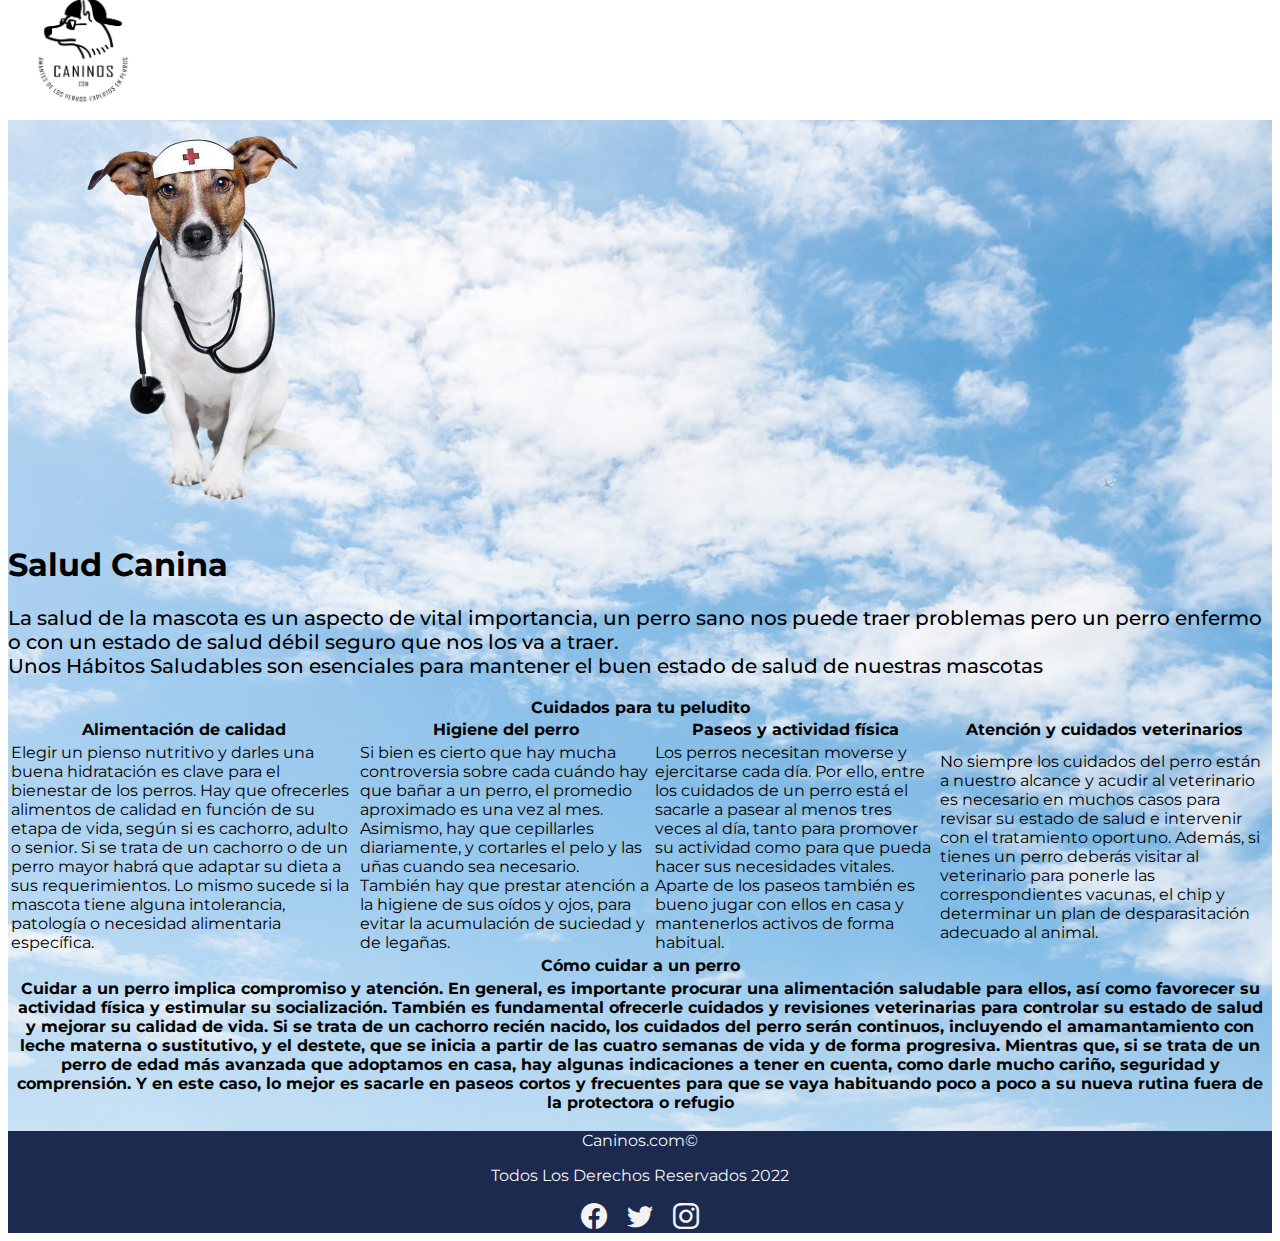
<file: Screens/Salud/index.html>
<!DOCTYPE html>
<html>
<head>
	<meta charset="utf-8">
	<meta name="viewport" content="width=device-width, initial-scale=1">
	<title>Caninos.com</title>
	<link href="https://cdn.jsdelivr.net/npm/bootstrap@5.2.0/dist/css/bootstrap.min.css" rel="stylesheet" integrity="sha384-gH2yIJqKdNHPEq0n4Mqa/HGKIhSkIHeL5AyhkYV8i59U5AR6csBvApHHNl/vI1Bx" crossorigin="anonymous">
	<link rel="stylesheet" href="https://cdn.jsdelivr.net/npm/bootstrap-icons@1.9.1/font/bootstrap-icons.css">
	<link rel="stylesheet" type="text/css" href="main.css">
</head>
<body>
	<!-- ################## NAVBAR RESPONSIVE BOOTSTRAP ######################### -->

	<nav class="navbar navbar-expand-lg bg-light" id="menu">
		<div class="container-fluid">
		  <a class="navbar-brand" href="../../index.html">
			<img class="logo" width="150" height="150" src="../../Assets/Header/logo_perro.png">
		  </a>
		  <button class="navbar-toggler" type="button" data-bs-toggle="collapse" data-bs-target="#navbarNavAltMarkup" aria-controls="navbarNavAltMarkup" aria-expanded="false" aria-label="Toggle navigation">
			<span class="navbar-toggler-icon"></span>
		  </button>
		  <div class="collapse navbar-collapse" id="navbarNavAltMarkup">
			<div class="navbar-nav">
			  <a class="nav-link active" aria-current="page" href="../../index.html" >INICIO</a>
			  <a class="nav-link" href="../Razas/index.html">RAZAS</a>
			  <a class="nav-link" href="../Salud/index.html">SALUD</a>
			  <a class="nav-link" href="../Conocenos/index.html">CONOCENOS</a>  
			  <a class="nav-link" href="../Contact/index.html">CONTACTENOS</a>  
			  <a class="nav-link" href="../Creadores/index.html">CREADORES</a>  
			</div>
		  </div>
		</div>
	  </nav>
	
	<!-- ################## PRIMARY CONTENT RESPONSIVE BOOTSTRAP ######################### -->
	<div  id="background"> 
		<section>
			<div class= "text-center" >
				<img id="img-header" src="../../Assets/Salud/Salud.png">
			</div>
			<div class="w-75 m-auto text-center" id="presentation">
				<h1>Salud Canina</h1>
				<p >
					La salud de la mascota es un aspecto de vital importancia, un perro sano nos puede traer problemas pero un perro enfermo o con un estado de salud débil seguro que nos los va a traer.<br>Unos Hábitos Saludables son esenciales para mantener el buen estado de salud de nuestras mascotas
				</p>
			</div>
		</section>
		<!-- #############GRID BOOTSTRAP#################### -->
		<div class="container text-center mt-5 mb-5">
		  <table class="table caption-top table-bordered border-warning">
			  <caption><b>Cuidados para tu peludito</b></caption>
			  <thead>
			    <tr>
			      <th scope="col">Alimentación de calidad</th>
			      <th scope="col">Higiene del perro</th>
			      <th scope="col">Paseos y actividad física</th>
			      <th scope="col">Atención y cuidados veterinarios</th>
			    </tr>
			  </thead>
			  <tbody>
			    <tr>
			      <td >Elegir un pienso nutritivo y darles una buena hidratación es clave para el bienestar de los perros. Hay que ofrecerles alimentos de calidad en función de su etapa de vida, según si es cachorro, adulto o senior.
						Si se trata de un cachorro o de un perro mayor habrá que adaptar su dieta a sus requerimientos. Lo mismo sucede si la mascota tiene alguna intolerancia, patología o necesidad alimentaria específica.</td>
			      <td>Si bien es cierto que hay mucha controversia sobre cada cuándo hay que bañar a un perro, el promedio aproximado es una vez al mes. Asimismo, hay que cepillarles diariamente, y cortarles el pelo y las uñas cuando sea necesario. También hay que prestar atención a la higiene de sus oídos y ojos, para evitar la acumulación de suciedad y de legañas.</td>
			      <td>Los perros necesitan moverse y ejercitarse cada día. Por ello, entre los cuidados de un perro está el sacarle a pasear al menos tres veces al día, tanto para promover su actividad como para que pueda hacer sus necesidades vitales. Aparte de los paseos también es bueno jugar con ellos en casa y mantenerlos activos de forma habitual.</td>
			      <td>No siempre los cuidados del perro están a nuestro alcance y acudir al veterinario es necesario en muchos casos para revisar su estado de salud e intervenir con el tratamiento oportuno. Además, si tienes un perro deberás visitar al veterinario para ponerle las correspondientes vacunas, el chip y determinar un plan de desparasitación adecuado al animal.</td>
			    </tr>
			    <tr>
		      <th colspan="4">
		        <table class="table mb-0 table-active">
		          Cómo cuidar a un perro
		        </table>
		      </th>
   			 </tr>
   			  <tr>
		      <th colspan="4">
		        <table class="table mb-0">
		          Cuidar a un perro implica compromiso y atención. En general, es importante procurar una alimentación saludable para ellos, así como favorecer su actividad física y estimular su socialización. También es fundamental ofrecerle cuidados y revisiones veterinarias para controlar su estado de salud y mejorar su calidad de vida.

							Si se trata de un cachorro recién nacido, los cuidados del perro serán continuos, incluyendo el amamantamiento con leche materna o sustitutivo, y el destete, que se inicia a partir de las cuatro semanas de vida y de forma progresiva.

							Mientras que, si se trata de un perro de edad más avanzada que adoptamos en casa, hay algunas indicaciones a tener en cuenta, como darle mucho cariño, seguridad y comprensión. Y en este caso, lo mejor es sacarle en paseos cortos y frecuentes para que se vaya habituando poco a poco a su nueva rutina fuera de la protectora o refugio
		        </table>
		      </th>
   			 </tr>
			  </tbody>
			</table>		  
		</div>

	<!-- #############FOOTER BOOTSTRAP#################### -->
	<footer class="w-100  align-items-center justify-content-center flex-wrap">
  <p class="fs-5 px-3  pt-3">Caninos.com&copy; </p>
  <p class="fs-5"> Todos Los Derechos Reservados 2022 </p>
  <div id="iconos" >
      <a href="https://www.facebook.com/"><i class="bi bi-facebook"></i></a>
      <a href="https://twitter.com/?lang=es"><i class="bi bi-twitter"></i></a>
      <a href="https://www.instagram.com/"><i class="bi bi-instagram"></i></a>  
  </div>
  
</footer>
	<!-- #############SCRIPT BOOTSTRAP#################### -->
	<script src="https://cdn.jsdelivr.net/npm/bootstrap@5.2.0/dist/js/bootstrap.bundle.min.js" integrity="sha384-A3rJD856KowSb7dwlZdYEkO39Gagi7vIsF0jrRAoQmDKKtQBHUuLZ9AsSv4jD4Xa" crossorigin="anonymous"></script>
</body>
</html>
</file>
<file: main.css>
/*===============Propiedades Globales================*/

@import url('https://fonts.googleapis.com/css2?family=Montserrat&display=swap');

body {
    font-family: 'Montserrat', sans-serif;
    overflow-x: hidden;
}


/*===================MENU==========================*/

 #menu a{
     font-size: 18px !important;
     font-weight: 600;
     color:#3f3f3f; 
     text-align: center;  
 }
 .logo{

  width: 150px !important;
  height: 150px !important;
 margin-top: -25px;
}

#menu{
   margin-bottom: -40px;

}
/*===================PRESENTACIÓN==========================*/

 #presentation p{
     font-size: 20px !important;
     font-weight: 500;  
 }

/*===================BACKGROUND IMAGE==========================*/ 
 #background {
    background: url(./Assets/Index/Background.jpeg);
    background-repeat: no-repeat;
    background-position: center;
    background-size: cover;
    position: relative;
    min-height: 100vh;
 }


/*=========================FOOTER================================*/
footer {
    background: #1b2a4e;
    min-height: 100px;;
}
footer p{
    color:#f3f3f3;
    text-align:center;
}
#iconos     {
    text-align: center   
}
#iconos  i {
    font-size: 26px;
    padding: 0 8px;
    color:#f3f3f3;
}

/*=========================MEDIA QUERIES SCREEN MAX================================*/
@media (max-width: 1600px){
     #razas {
            margin-top: 5px !important;
        }

    #razas img{
            width: 436px;
            height: 220px;
        }
}
/*=========================MEDIA QUERIES SCREEN MAX================================*/
@media (max-width: 1400px){
     #razas {
            margin-top: 5px !important;
        }

    #razas img{
            width: 376px;
            height: 220px;
        }
}
/*=========================MEDIA QUERIES SCREEN EXTRA ANCHA================================*/
@media (max-width:1200px){

    #img-header {
            width: 400px !important;
        }

    #presentation p{
            font-size: 16px;
        }

     #razas {
            margin-top: 5px !important;
        }

    #razas img{
            width: 315px;
            height: 200px;
        }
   
}

/*=========================MEDIA QUERIES SCREEN ANCHA================================*/

@media (max-width:992px){

    #presentation {
        width:90% !important;
        margin:auto;
    }

    #img-header {
            width: 350px !important;
        }

    #presentation p{
            font-size: 16px;
        }

     #razas {
            margin-top: 5px !important;
        }

    #razas img{
            width: 355px;
            height: 200px;
        }
     #navbarNavAltMarkup {
           margin-left: 60px;
           margin-top: -35px;
    }
    .logo{

        width: 150px !important;
        height: 150px !important;
       margin-top: 0px;
      }
      #menu{
        margin-bottom: 0px;
     
     }

}

/*=========================MEDIA QUERIES SCREEN SM================================*/

@media (max-width:768px) {

    #presentation {
        width: 90% !important;
        margin: auto;
    }

    #img-header {
            width: 300px !important;
        }

    #presentation p{
            font-size: 15px;
        }

     #razas {
            margin-top: 5px !important;
        }
#navbarNavAltMarkup {
           margin-left: 70px;
           margin-top: -35px;
    }
    #razas img{
            width: 400px;
            height: 250px;
        }
}
/*=========================MEDIA QUERIES SCREEN EXTRA-SM================================*/
@media (max-width: 576px) {
   
     #img-header {
            width: 250px !important;
        }

    #presentation p{
            font-size: 14px;
        }

    #razas {
            margin-top: 5px !important;
        }
#navbarNavAltMarkup {
           margin-left: 60px;
           margin-top: -35px;
    }
    #razas img{
            width: 400px;
            height: 250px;
        }
    .icono-wrap{
        flex-wrap:wrap !important;
        justify-content: center !important;
        text-align: center;
        }
    }
    }
</file>
<file: Screens/Conocenos/main.css>
/*===============Propiedades Globales================*/

@import url('https://fonts.googleapis.com/css2?family=Montserrat&display=swap');

body {
    font-family: 'Montserrat', sans-serif;
    overflow-x: hidden;
}


/*===================MENU==========================*/

 #menu a{
     font-size: 18px !important;
     font-weight: 600;
     color:#3f3f3f;  
     text-align: center; 
 }
 .logo{

    width: 150px !important;
    height: 150px !important;
   margin-top: -25px;
  }
  #menu{
    margin-bottom: -40px;
 
 }

/*===================HEADER==========================*/


/*===================PRESENTACIÓN==========================*/
#container {
width: 100%;
min-height: 100vh;
}
#imageContainer {
width: 50%;
min-height: 100vh;

}
#infoContainer {
    width: 50%;
    min-height: 100vh;
    
    margin-left: 50%;
    margin-top: -100vh;
}
#image{
    width: 400px;
    height: 250px;
    margin-top: 40%;
    margin-left: 18%;
}

#paragraph1{
    
    width: 100%;
    height: 200px;
    padding-top: 40px;
}
#paragraph2{
    
       width: 100%;
        height: 200px;
        padding-top: 40px;
}
#paragraph3{
    
       width: 100%;
    height: 200px;
    padding-top: 40px;
}
#paragraph4{
    
       width: 100%;
    height: 200px;
    padding-top: 40px;
}
 
#icon{
    font-size: 30px;
    color: black;
    margin-top: 40px;
} 

#title{
    margin-left: 40px;
    margin-top: -35px;
}

#subtitle{
    margin-left: 40px;
}
/*===================BACKGROUND IMAGE==========================*/ 
 #background {
    background: url(../../Assets/Index/Background.jpeg);
    background-repeat: no-repeat;
    background-position: center;
    background-size: cover;
    position: relative;
    min-height: 100vh;
 }

/*=========================FOOTER================================*/
footer {
    background: #1b2a4e;
    min-height: 100px;;
}
footer p{
    color:#f3f3f3;
    text-align:center;
}
#iconos     {
    text-align: center   
}
#iconos  i {
    font-size: 26px;
    padding: 0 8px;
    color:#f3f3f3;
}

/*=========================MEDIA QUERIES SCREEN MAX================================*/
@media (max-width: 1600px){
   
}
/*=========================MEDIA QUERIES SCREEN MAX================================*/
@media (max-width: 1400px){
   
}
/*=========================MEDIA QUERIES SCREEN EXTRA ANCHA================================*/
@media (max-width:1200px){

   
}

/*=========================MEDIA QUERIES SCREEN ANCHA================================*/

@media (max-width:992px){

    #navbarNavAltMarkup {
           margin-left: 60px;
           margin-top: -35px;
    }
        .logo{

            width: 150px !important;
            height: 150px !important;
           margin-top: 0px;
          }
          #menu{
            margin-bottom: 0px;
         
}
#infoContainer{
    width: 50%;
    min-height: 100vh;
    margin-left: 0px;
    margin-top: -20vh;
}

}
/*=========================MEDIA QUERIES SCREEN SM================================*/

@media (max-width:768px) {
#navbarNavAltMarkup {
           margin-left: 70px;
           margin-top: -35px;
    }
    
}
/*=========================MEDIA QUERIES SCREEN EXTRA-SM================================*/
@media (max-width: 576px) {
   #navbarNavAltMarkup {
           margin-left: 60px;
           margin-top: -35px;
    }
   
    .icono-wrap{
        flex-wrap:wrap !important;
        justify-content: center !important;
        text-align: center;
        }
    }
</file>
<file: Screens/Contact/main.css>
/*===============Propiedades Globales================*/

@import url('https://fonts.googleapis.com/css2?family=Montserrat&display=swap');

body {
    font-family: 'Montserrat', sans-serif;
    overflow-x: hidden;
}


/*===================MENU==========================*/

 #menu a{
     font-size: 18px !important;
     font-weight: 600;
     color:#3f3f3f;  
     text-align: center; 
 }
 .logo{

    width: 150px !important;
    height: 150px !important;
   margin-top: -25px;
  }
  #menu{
    margin-bottom: -40px;
 
 }

/*===================BACKGROUND IMAGE==========================*/ 
 #background {
    background: url(../../Assets/Index/Background.jpeg);
    background-repeat: no-repeat;
    background-position: center;
    background-size: cover;
    position: relative;
    min-height: 70vh;
 }

/*===================SLIDER DE IMAGE==========================*/


#exampleFormControlInput1{
    width: 400px;
    margin-right: 30px;
}

#presentation{
    width: 600px;
    margin-top: -40px;
    padding-bottom: 80px;
}

/*=========================FOOTER================================*/
footer {
    background: #1b2a4e;
    min-height: 100px;;
}
footer p{
    color:#f3f3f3;
    text-align:center;
}
#iconos {
    text-align: center;
}
#iconos  i {
    font-size: 26px;
    padding: 0 8px;
    color:#f3f3f3;
}
#img-header{
    margin-top: -50px !important;
}
#container{
    margin-left: 50px;
}

#form{
    margin-top: 40px;
}
/*=========================MEDIA QUERIES SCREEN MAX================================*/
@media (max-width: 1600px){
     #razas {
            margin-top: 5px !important;
        }
          #exampleFormControlInput1{
            width: 400px;
            margin-right: 0px;
        }

    #razas img{
            width: 436px;
            height: 220px;
        }
}


/*=========================MEDIA QUERIES SCREEN MAX================================*/
@media (max-width: 1400px){
     #razas {
            margin-top: 5px !important;
        }
          #exampleFormControlInput1{
            width: 400px;
            margin-right: 0px;
        }

    #razas img{
            width: 376px;
            height: 220px;
        }
    
}

/*=========================MEDIA QUERIES SCREEN EXTRA ANCHA================================*/
@media (max-width:1200px){

    #img-header {
            width: 400px !important;
        }

    #presentation p{
            font-size: 16px;
        }
        #exampleFormControlInput1{
            width: 300px;
            margin-right: 0px;
        }

     #razas {
            margin-top: 5px !important;
        }

    #razas img{
            width: 315px;
            height: 200px;
        }
}

/*=========================MEDIA QUERIES SCREEN ANCHA================================*/

@media (max-width:992px){

    #presentation {
        width:90% !important;
        margin:auto;
    }

    #img-header {
            width: 350px !important;
        }

    #presentation p{
            font-size: 16px;
        }
        #form{
                       margin-top: 50px;
        }

     #razas {
            margin-top: 5px !important;
        }

    #razas img{
            width: 355px;
            height: 200px;
        }
 #navbarNavAltMarkup {
           margin-left: 60px;
           margin-top: -35px;
    }
        .logo{

            width: 150px !important;
            height: 150px !important;
           margin-top: 0px;
          }
          #menu{
            margin-bottom: 0px;
         
         }


}
/*=========================MEDIA QUERIES SCREEN SM================================*/

@media (max-width:768px) {

    #presentation {
        width: 90% !important;
        margin: auto;
    }

    #img-header {
            width: 300px !important;
        }

     #gmap_canvas {

     }

    #presentation p{
            font-size: 15px;
        }
#navbarNavAltMarkup {
           margin-left: 70px;
           margin-top: -35px;
    }
     #razas {
            margin-top: 5px !important;
        }
         #divForm{
            flex-direction: column !important;
        }
        #form{
            margin-left: 160px;
            margin-top: 0px;
            margin-bottom: 30px;
        }
        #exampleFormControlInput1{
            width: 380px;
            margin-right: 0px;
        }
        form p {
            width: 70% !important;
        }


    #razas img{
            width: 400px;
            height: 250px;
        }
}
/*=========================MEDIA QUERIES SCREEN EXTRA-SM================================*/
@media (max-width: 576px) {
   
     #img-header {
            width: 250px !important;
        }

    #presentation p{
            font-size: 14px;
        }
        form p {
            width: 80% !important;
        }
#navbarNavAltMarkup {
           margin-left: 60px;
           margin-top: -35px;
    }
    #razas {
            margin-top: 5px !important;
        }
         #exampleFormControlInput1{
            width: 300px;
            margin-right: 0px;
        }
        #form{
            margin-left: 50px;
            margin-top: 0px;
            margin-bottom: 30px;
        }


    #razas img{
            width: 400px;
            height: 250px;
        }
    .icono-wrap{
        flex-wrap:wrap !important;
        justify-content: center !important;
        text-align: center;
        }
    }
</file>
<file: Screens/Razas/main.css>
/*===============Propiedades Globales================*/

@import url('https://fonts.googleapis.com/css2?family=Montserrat&display=swap');

body {
    font-family: 'Montserrat', sans-serif;
    overflow-x: hidden;
}


/*===================MENU==========================*/

 #menu a{
     font-size: 18px !important;
     font-weight: 600;
     color:#3f3f3f;  
     text-align: center; 
 }
 .logo{

    width: 150px !important;
    height: 150px !important;
   margin-top: -25px;
  }
  #menu{
    margin-bottom: -40px;
 
 }

/*===================BACKGROUND IMAGE==========================*/ 
 #background {
    background: url(../../Assets/Index/Background.jpeg);
    background-repeat: no-repeat;
    background-position: center;
    background-size: cover;
    position: relative;
    min-height: 100vh;
 }

#container{
    margin: 0 25px 0 25px ;
} 

/*=========================FOOTER================================*/
footer {
    background: #1b2a4e;
    min-height: 100px;;
}
footer p{
    color:#f3f3f3;
    text-align:center;
}
#iconos     {
    text-align: center   
}
#iconos  i {
    font-size: 26px;
    padding: 0 8px;
    color:#f3f3f3;
}
/*===================HEADER INFO==========================*/

 #textPresentation {
    margin-right: 10 !important;
 }

/*===================SLIDER DE IMAGE==========================*/

#table{
    width: 260px;
    margin-left: 12px;
}
/*=========================FOOTER================================*/
footer {
    background: #1b2a4e;
    min-height: 100px;;
}
footer p{
    color:#f3f3f3;
    text-align:center;
}
#iconos  i {
    font-size: 26px;
    padding: 0 8px;
    color:#f3f3f3;
}
/*=========================MEDIA QUERIES SCREEN MAX================================*/
@media (max-width: 1600px){
     #razas {
            margin-top: 5px !important;
        }

    #razas img{
            width: 300px;
            height: 220px;
        }
}
/*=========================MEDIA QUERIES SCREEN MAX================================*/
@media (max-width: 1400px){
     #razas {
            margin-top: 5px !important;
        }
#table{
    width: 260px;
    margin-left: 12px;
}
    #razas img{
            width: 260px;
            height: 220px;
        }
}
/*=========================MEDIA QUERIES SCREEN EXTRA ANCHA================================*/
@media (max-width:1200px){

    #img-header {
            width: 400px !important;
        }

    #presentation p{
            font-size: 16px;
        }
#table{
    width: 200px;
    margin-left: 9px;
}
     #razas {
            margin-top: 5px !important;
        }

    #razas img{
            width: 220px !important;
            height: 180px !important;
        }
}

/*=========================MEDIA QUERIES SCREEN ANCHA================================*/

@media (max-width:992px){

    #presentation {
        width:90% !important;
        margin:auto;
    }
#table{
    width: 300px;
    margin-left: 30px;
}
    #img-header {
            width: 350px !important;
        }

    #presentation p{
            font-size: 16px;
        }

    #contRazas {
        padding-bottom: 0px !important;
    }

     #razas {
            margin-top: 0px !important;
        }
 #navbarNavAltMarkup {
           margin-left: 60px;
           margin-top: -35px;
    }
    #razas img{
            width: 300px !important;
            margin-top: 20px;
            height: 200px !important;
        }
        .logo{

            width: 150px !important;
            height: 150px !important;
           margin-top: 0px;
          }
          #menu{
            margin-bottom: 0px;
         


}
/*=========================MEDIA QUERIES SCREEN SM================================*/

@media (max-width:768px) {

    #container {
       justify-content: center !important;   
       align-self: center !important;
       align-items: center !important;
    }

    #presentation {
        width: 80% !important;
        margin-top: 250px !important;
        position: absolute !important;
        text-align: center !important;
        
    }
#navbarNavAltMarkup {
           margin-left: 70px;
           margin-top: -35px;
    }
    #img-header {
            width: 300px !important;
            margin-bottom: 200px !important;
            position: relative !important;
        }
#table{
    width: 250px;
    margin-left: 145px;
}
    #presentation p{
            font-size: 15px;
        }

    #containerRazas {
        margin-top: 10px !important;
    }

     #razas {
            margin-top: 5px !important;
        }

    #razas img{
            width: 250px !important;
            height: 250px !important;
        }
}
/*=========================MEDIA QUERIES SCREEN EXTRA-SM================================*/
@media (max-width: 576px) {
   
     #img-header {
            width: 250px !important;
        }

    #presentation p{
            font-size: 14px;
        }
#navbarNavAltMarkup {
           margin-left: 60px;
           margin-top: -35px;
    }
    #razas {
            margin-top: 5px !important;
        }
#table{
    width: 350px;
    margin-left: 67px;
}
    #razas img{
            width: 350px !important;
            height: 250px !important;
        }
    .icono-wrap{
        flex-wrap:wrap !important;
        justify-content: center !important;
        text-align: center;
        }
    }
</file>
<file: Screens/Salud/main.css>
/*===============Propiedades Globales================*/

@import url('https://fonts.googleapis.com/css2?family=Montserrat&display=swap');

body {
    font-family: 'Montserrat', sans-serif;
    overflow-x: hidden;
}


/*===================MENU==========================*/

 #menu a{
     font-size: 18px !important;
     font-weight: 600;
     color:#3f3f3f; 
     text-align: center;  
 }
 .logo{

    width: 150px !important;
    height: 150px !important;
   margin-top: -25px;
  }
  #menu{
    margin-bottom: -40px;
 
 }

/*===================HEADER==========================*/

#img-header{
    width: 400px;
}

/*===================PRESENTACIÓN==========================*/

 #presentation p{
     font-size: 20px !important;
     font-weight: 500;  
 }

/*===================BACKGROUND IMAGE==========================*/ 
 #background {
    background: url(../../Assets/Index/Background.jpeg);
    background-repeat: no-repeat;
    background-position: center;
    background-size: cover;
    position: relative;
    min-height: 100vh;
 }

/*=========================FOOTER================================*/
footer {
    background: #1b2a4e;
    min-height: 100px;;
}
footer p{
    color:#f3f3f3;
    text-align:center;
}
#iconos     {
    text-align: center   
}
#iconos  i {
    font-size: 26px;
    padding: 0 8px;
    color:#f3f3f3;
}

/*=========================MEDIA QUERIES SCREEN MAX================================*/
@media (max-width: 1600px){
     #razas {
            margin-top: 5px !important;
        }

    #razas img{
            width: 436px;
            height: 220px;
        }
}
/*=========================MEDIA QUERIES SCREEN MAX================================*/
@media (max-width: 1400px){
     #razas {
            margin-top: 5px !important;
        }

    #razas img{
            width: 376px;
            height: 220px;
        }
}
/*=========================MEDIA QUERIES SCREEN EXTRA ANCHA================================*/
@media (max-width:1200px){

    #img-header {
            width: 400px !important;
        }

    #presentation p{
            font-size: 16px;
        }

     #razas {
            margin-top: 5px !important;
        }

    #razas img{
            width: 315px;
            height: 200px;
        }
}

/*=========================MEDIA QUERIES SCREEN ANCHA================================*/

@media (max-width:992px){

    #presentation {
        width:90% !important;
        margin:auto;
    }
#navbarNavAltMarkup {
           margin-left: 60px;
           margin-top: -35px;
    }
    #img-header {
            width: 350px !important;
        }

    #presentation p{
            font-size: 16px;
        }

     #razas {
            margin-top: 5px !important;
        }

    #razas img{
            width: 355px;
            height: 200px;
        }
        .logo{

            width: 150px !important;
            height: 150px !important;
           margin-top: 0px;
          }
          #menu{
            margin-bottom: 0px;
         


}
/*=========================MEDIA QUERIES SCREEN SM================================*/

@media (max-width:768px) {

    #presentation {
        width: 90% !important;
        margin: auto;
    }

    #img-header {
            width: 300px !important;
        }

    #presentation p{
            font-size: 15px;
        }
#navbarNavAltMarkup {
           margin-left: 70px;
           margin-top: -35px;
    }
     #razas {
            margin-top: 5px !important;
        }

    #razas img{
            width: 400px;
            height: 250px;
        }
}
/*=========================MEDIA QUERIES SCREEN EXTRA-SM================================*/
@media (max-width: 576px) {
   
     #img-header {
            width: 250px !important;
        }
#navbarNavAltMarkup {
           margin-left: 60px;
           margin-top: -35px;
    }
    #presentation p{
            font-size: 14px;
        }

    #razas {
            margin-top: 5px !important;
        }

    #razas img{
            width: 400px;
            height: 250px;
        }
    .icono-wrap{
        flex-wrap:wrap !important;
        justify-content: center !important;
        text-align: center;
        }
    }
</file>
